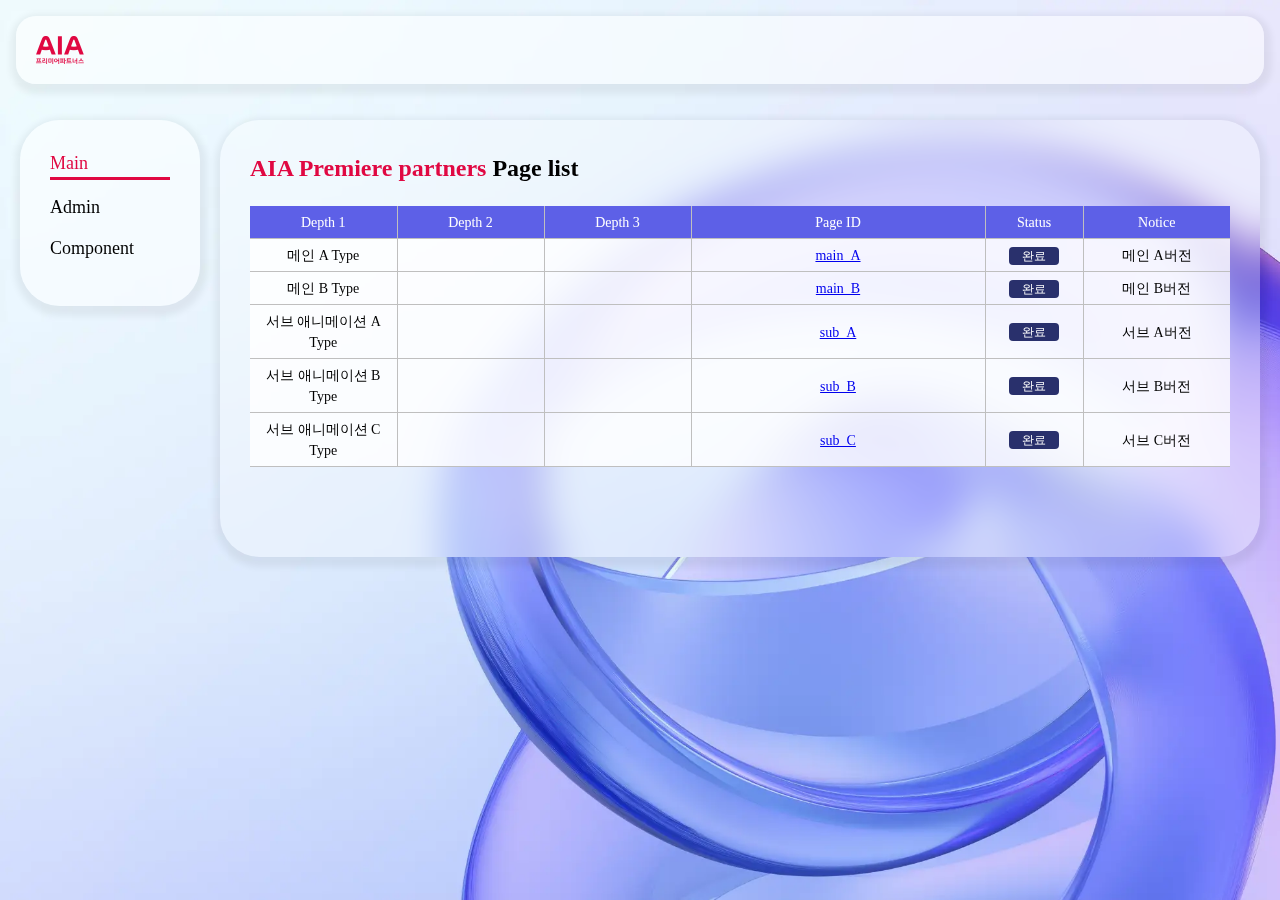
<file: index.html>
<!DOCTYPE html>
<html lang="ko">
<head>
    <meta charset="UTF-8">
    <meta name="viewport" content="width=device-width, initial-scale=1.0">
    <title>index</title>
    <style>
        *{margin: 0; padding: 0;box-sizing:border-box;}
        ul,li,ol {padding:0;list-style: none;}
        body{font-size: 14px; line-height: 1.5; font-family: auto;background-image: url(../../assets/images/test.jpg);background-size:cover;background-repeat: no-repeat;}
        .page-wrap {height:100vh;}
        header {display:flex;width:100%;justify-content:flex-start;align-items: center;padding:16px;}
        header div {width:100%;background-color:rgba(255,255,255,.5);border-radius:20px;padding:20px;backdrop-filter: blur(20px);box-shadow: 1px 4px 7px 6px #0000000f;}
        header img {display:block;height:28px;}
        .cont-wrap {display:flex;padding:20px;gap:20px}
        .left-cont {width:100%;max-width:180px;height:100%;background-color:rgba(255,255,255,.5); padding:30px;border-radius: 40px;backdrop-filter: blur(20px);box-shadow: 1px 4px 7px 6px #0000000f;}
        .left-cont ul li {font-size: 18px;margin-bottom: 14px;cursor: pointer;}
        .left-cont ul li.active {color:#e00842;border-bottom:3px solid #e00842}
        .right-cont {flex:1; padding:30px;background-color:rgba(255,255,255,.3);border-radius: 40px;box-shadow: 1px 4px 7px 6px #0000000f;backdrop-filter: blur(20px);}
        .right-cont h2 {font-size: 24px;}
        .right-cont h2 span {color:#e00842}
        .right-cont .content {margin-top:20px;background:rgba(255,255,255,.8)}
        table{width: 100%;;margin-bottom: 60px; border-collapse: collapse;}
        th, td{border-bottom: 1px solid #bfbfbf; border-right: 1px solid #bfbfbf; vertical-align: middle; padding: 6px 12px 5px;text-align: center;}
        th{background-color: #5d60e7;color: #fff;font-weight: 300;}
        th:last-child, td:last-child{border-right-width: 0;}
        td[class*="status"] span {display: flex;align-items: center;justify-content: center;width: 50px;font-size: 12px;border-radius: 4px;margin:auto;}
        td.status1 span {background:#29306c;color:#fff;}
        td.status2 span {background:#e00842;color:#fff;}
        td.status3 span {background:#ddd;color:#676767;}
        td.disable a {color:#000;text-decoration: none;cursor:not-allowed;}
        tr:hover td{background-color:#F4F7FC;}
    </style>
</head>
<body>
    <div class="page-wrap">
        <header>
            <div>
                <img src="/assets/images/common/logo.png" alt="AIA 프리미어파트너스">
            </div>
        </header>
        <div class="cont-wrap">
            <div class="left-cont">
                <ul>
                    <li class="active">Main</li>
                    <li>Admin</li>
                    <li>Component</li>
                </ul>
            </div>
            <div class="right-cont">
                <h2><span>AIA Premiere partners</span> Page list</h2>
                <div class="content">
                    <table>
                        <colgroup>
                            <col style="width:15%">
                            <col style="width:15%">
                            <col style="width:15%">
                            <col style="width:30%">
                            <col style="width:10%">
                            <col style="width:20%">
                        </colgroup>
                        <thead>
                            <th>Depth 1</th>
                            <th>Depth 2</th>
                            <th>Depth 3</th>
                            <th>Page ID</th>
                            <th>Status</th>
                            <th>Notice</th>
                        </thead>
                        <tbody>
                            <tr>
                                <td>메인 A Type</td>
                                <td></td>
                                <td></td>
                                <td><a href="html/main/A.html" target="_blank">main_A</a></td>
                                <td class="status1"><span>완료</span></td>
                                <td>메인 A버전</td>
                            </tr>
                            <tr>
                                <td>메인 B Type</td>
                                <td></td>
                                <td></td>
                                <td><a href="html/main/B.html" target="_blank">main_B</a></td>
                                <td class="status1"><span>완료</span></td>
                                <td>메인 B버전</td>
                            </tr>
                            <!-- <tr>
                                <td>소개</td>
                                <td></td>
                                <td></td>
                                <td><a href="html/about/A.html" target="_blank">about_A</a></td>
                                <td class="status2"><span>진행중</span></td>
                                <td>소개 A버전</td>
                            </tr>
                            <tr>
                                <td>소개</td>
                                <td></td>
                                <td></td>
                                <td><a href="html/about/B.html" target="_blank">about_B</a></td>
                                <td class="status2"><span>진행중</span></td>
                                <td>소개 B버전</td>
                            </tr>
                            <tr>
                                <td>Sample page</td>
                                <td></td>
                                <td></td>
                                <td><a href="html/sample/sample.html" target="_blank">sample</a></td>
                                <td class="status3"><span>보류</span></td>
                                <td>샘플페이지</td>
                            </tr>
                            <tr>
                                <td>apply</td>
                                <td></td>
                                <td></td>
                                <td><a href="html/sample/apply.html" target="_blank">지원하기</a></td>
                                <td class="status2"><span>진행중</span></td>
                                <td></td>
                            </tr> -->
                            <tr>
                                <td>서브 애니메이션 A Type</td>
                                <td></td>
                                <td></td>
                                <td><a href="html/subPageAnimation/A.html" target="_blank">sub_A</a></td>
                                <td class="status1"><span>완료</span></td>
                                <td>서브 A버전</td>
                            </tr>
                            <tr>
                                <td>서브 애니메이션 B Type</td>
                                <td></td>
                                <td></td>
                                <td><a href="html/subPageAnimation/B.html" target="_blank">sub_B</a></td>
                                <td class="status1"><span>완료</span></td>
                                <td>서브 B버전</td>
                            </tr>
                            <tr>
                                <td>서브 애니메이션 C Type</td>
                                <td></td>
                                <td></td>
                                <td><a href="html/subPageAnimation/c.html" target="_blank">sub_C</a></td>
                                <td class="status1"><span>완료</span></td>
                                <td>서브 C버전</td>
                            </tr>
                        </tbody>
                    </table>
                </div>
            </div>
        </div>
        
    </div>
</body>
</html>
</file>
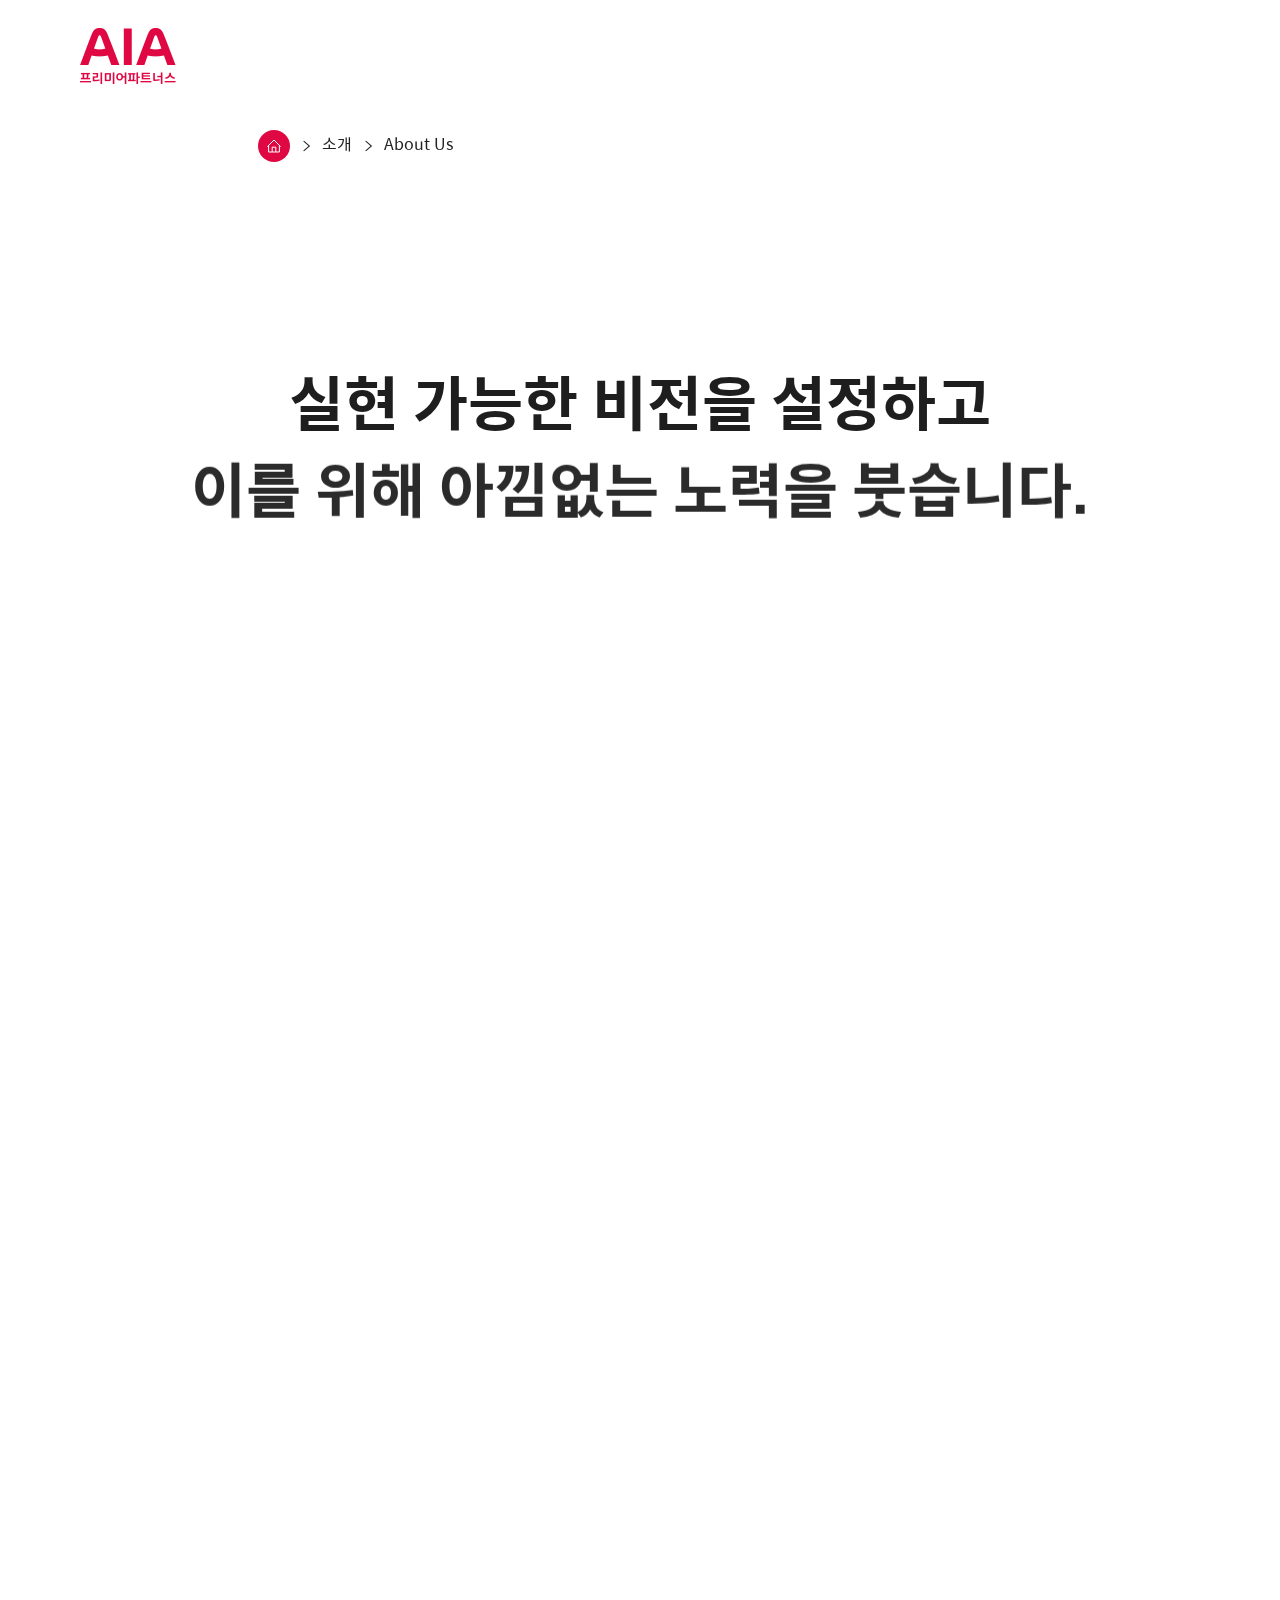
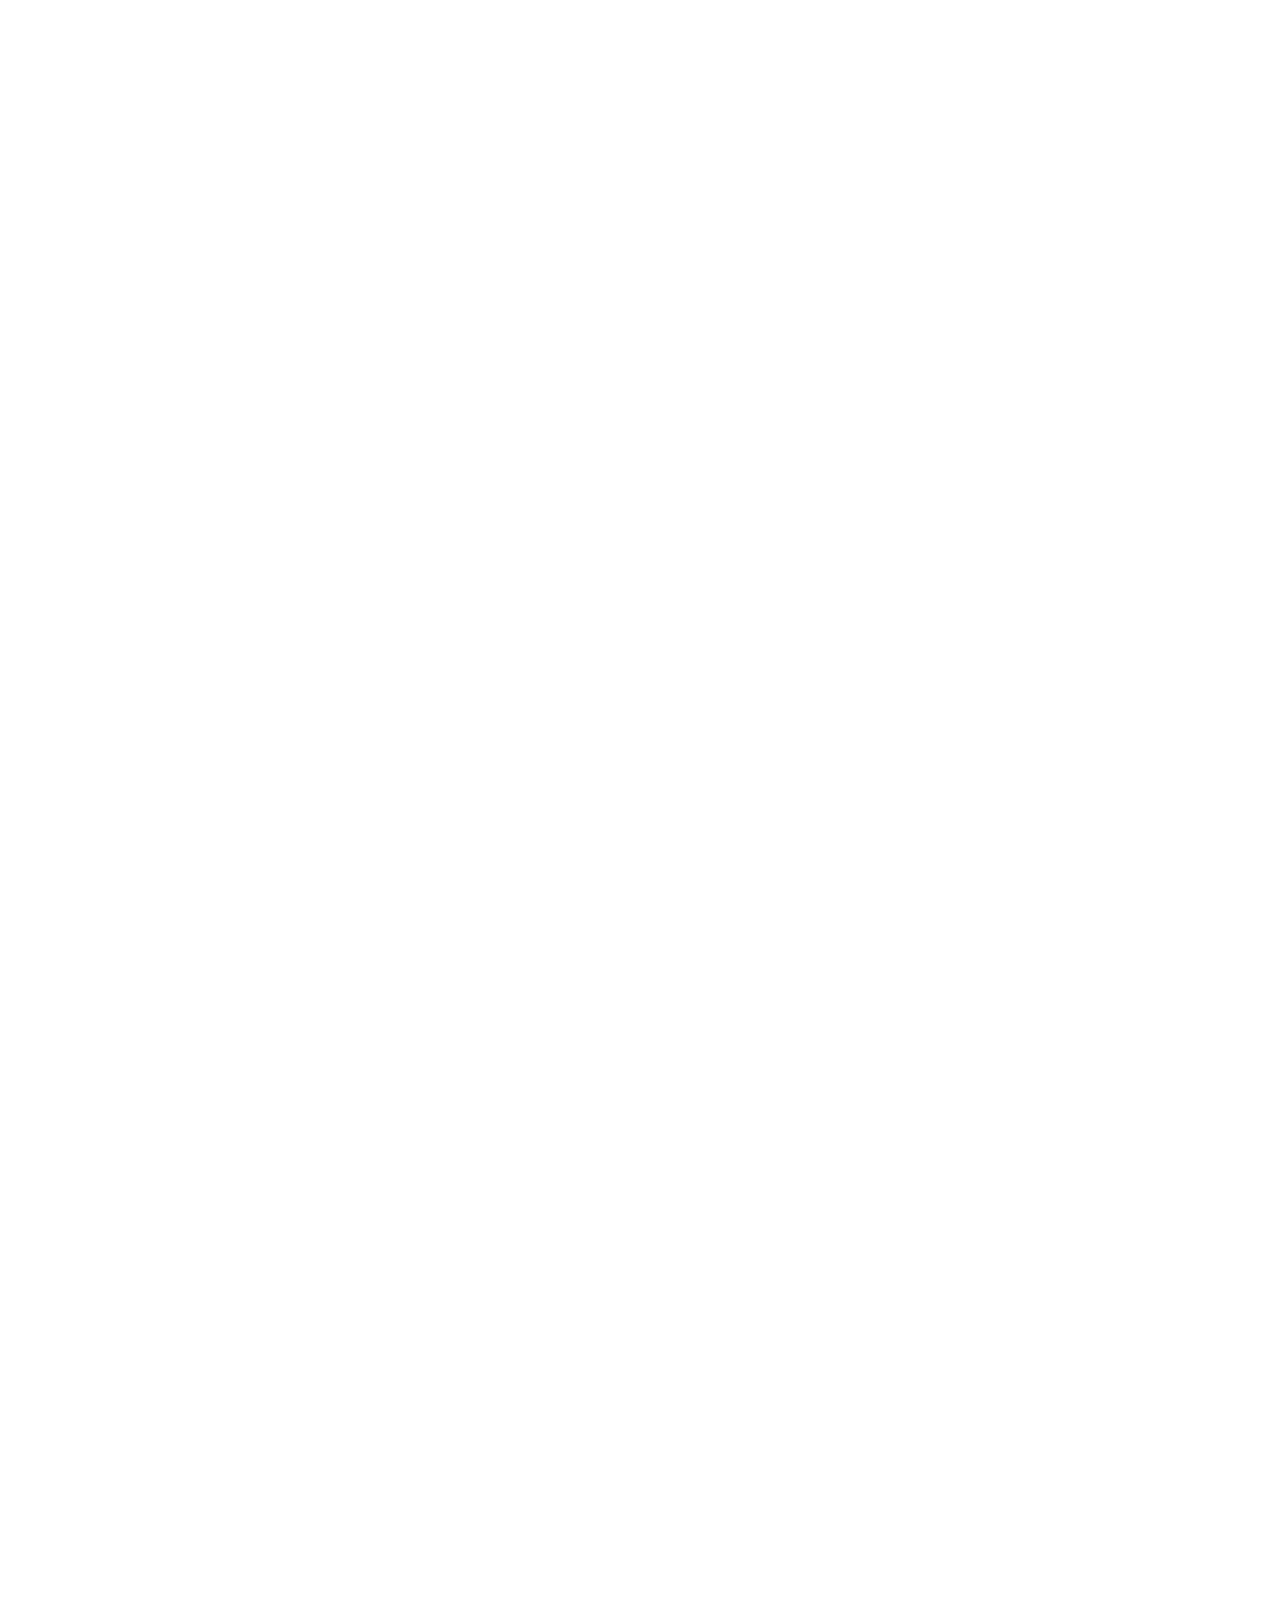
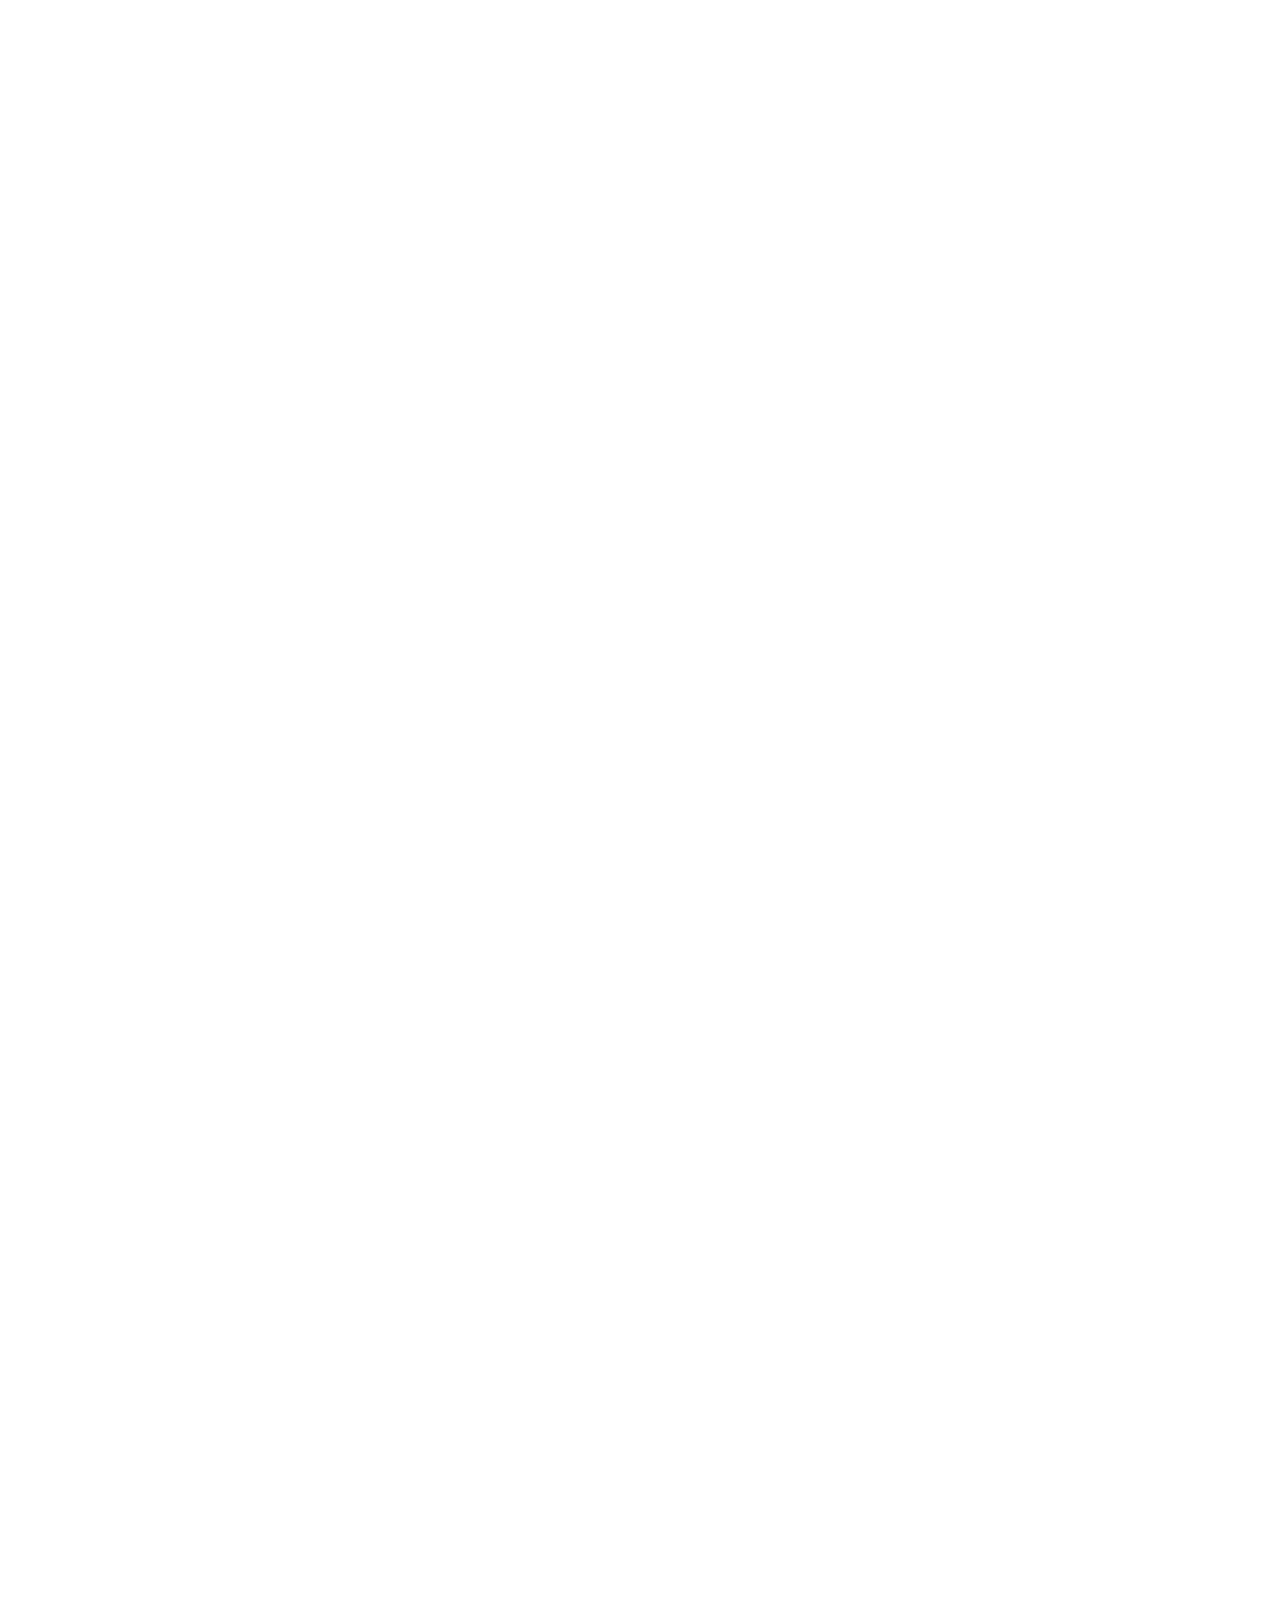
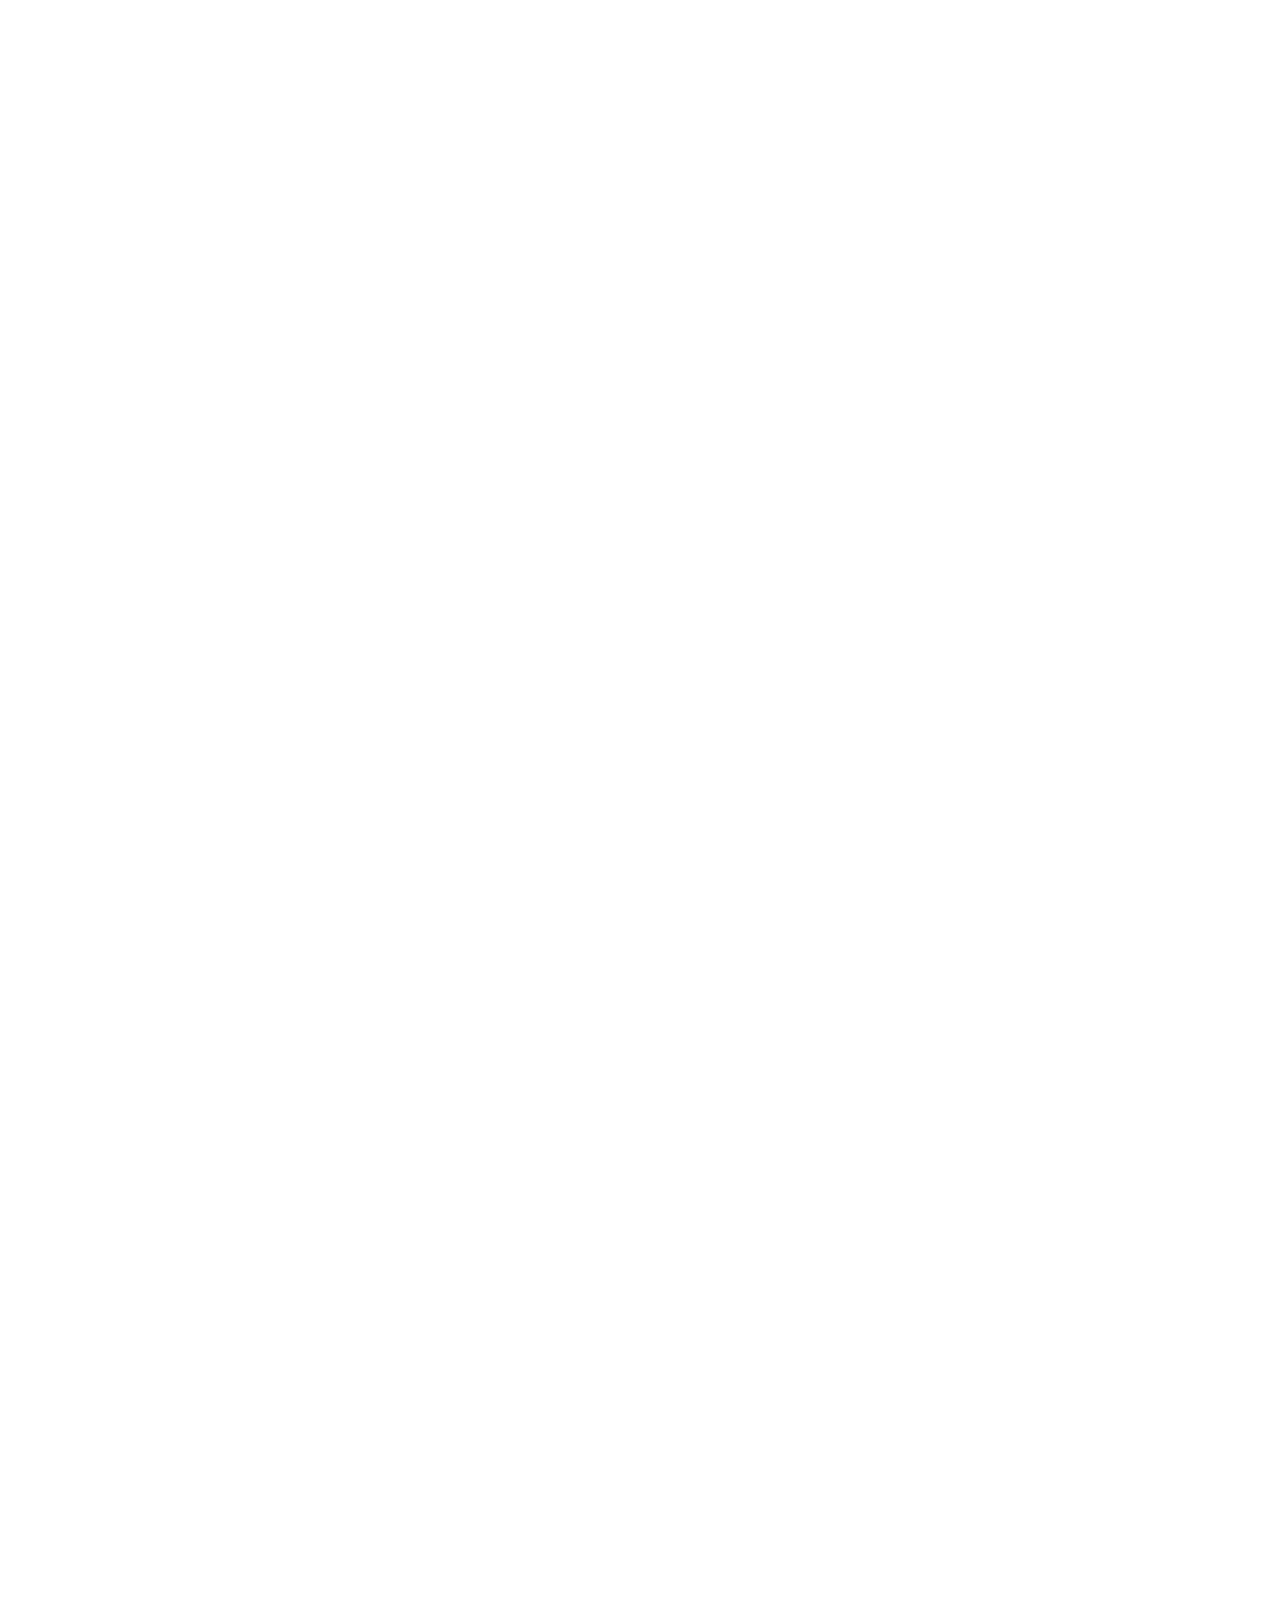
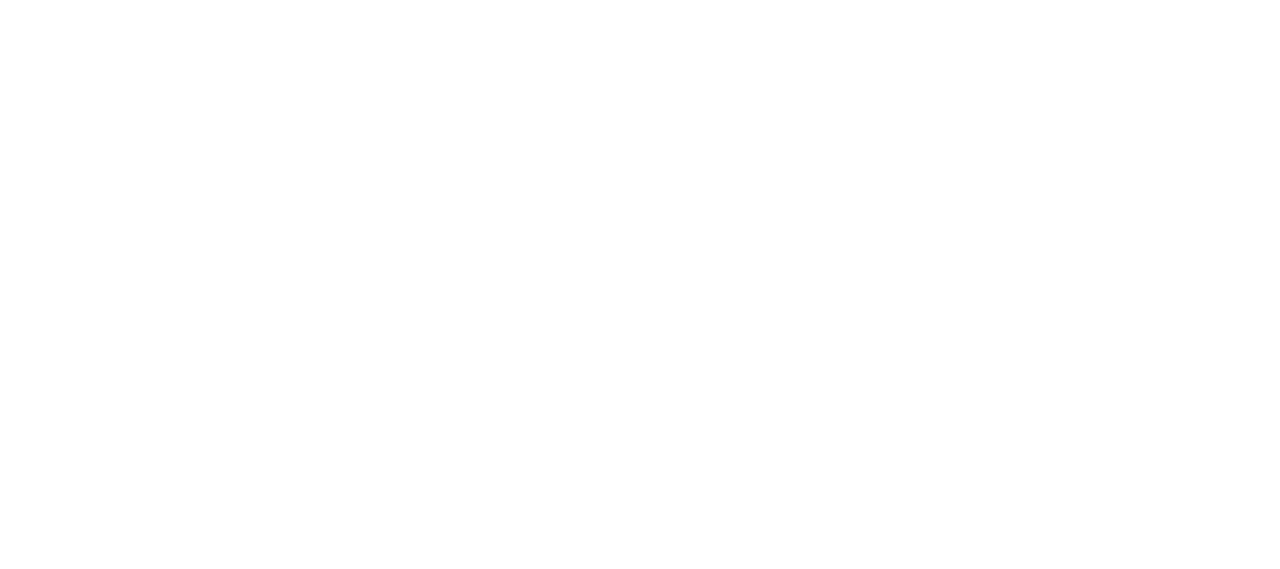
<file: html/about/A.html>
<!DOCTYPE html>
<html lang="ko">

    <head>
        <meta charset="UTF-8">
        <meta name="viewport" content="width=device-width,initial-scale=1">
        <meta name="keywords" content="">
        <meta name="description" content="">
        <title>about A</title>
        <link rel="stylesheet" href="/assets/css/ui-common.css">
    </head>

    <body>
        <div id="wrap">
            <!-- skip link -->
            <div class="skip-link">
                <a href="#header">주메뉴 바로가기</a>
                <a href="#contents">본문 바로가기</a>
                <a href="#footer">하단메뉴 바로가기</a>
            </div>
            <!-- // skip link -->
            <!-- Header -->
            <header id="header">
                <h1>
                    <a href="#" class="logo">
                        <img src="/assets/images/common/logo.png" alt="AIA 프리미어파트너스">
                    </a>
                </h1>
                <nav>
                    <ul>
                        <li><a href="#">소개</a></li>
                        <li><a href="#">비지니스</a></li>
                        <li><a href="#">맨파워</a></li>
                        <li><a href="#">career</a></li>
                        <li><a href="#">미디어센터</a></li>
                        <li><a href="#" class="support">지원하기</a></li>
                    </ul>
                    <button type="button" class="menu">메뉴</button>
                </nav>
            </header>
            <!-- // Header -->
            <!-- breadcrumb -->
            <nav class="breadcrumb" aria-label="브레드크럼">
                <ol>
                    <li class="home">
                        <a href="/">홈</a>
                    </li>
                    <li>
                        <a href="/about">소개</a>
                    </li>
                    <li>
                        <span aria-current="page">About Us</span>
                    </li>
                </ol>
            </nav>
            <!-- // breadcrumb -->
            <!-- Contents -->
            <main id="contents" class="smooth-wrapper">
                <div class="smooth-content">
                    <section class="visual about a-type">
                        <div class="inner">
                            <h2 class="heading">
                                <span class="txt-line">실현 가능한 <br class="m-block">비전을 설정하고</span>
                                <span class="txt-line">이를 위해 아낌없는 <br class="m-block">노력을 붓습니다.</span>
                            </h2>
                            <div class="overlay" aria-hidden="true">
                                <div class="overlay-contents">
                                    <div class="bg"></div>
                                    <h2 class="heading">
                                        <span class="txt-line">실현 가능한 <br class="m-block">비전을 설정하고</span>
                                        <span class="txt-line">이를 위해 아낌없는 <br class="m-block">노력을 붓습니다.</span>
                                    </h2>
                                </div>
                            </div>
                        </div>
                    </section>
                    <div class="tab-container" id="sub-tabs">
                        <ul role="tablist" class="full">
                            <li role="presentation">
                                <button type="button" id="sub-tabs-tab-1" role="tab" aria-selected="true" aria-controls="sub-tabs-panel-1" tabindex="0"> AIA 프리미어파트너스 </button>
                            </li>
                            <li role="presentation">
                                <button type="button" id="sub-tabs-tab-2" role="tab" aria-selected="false" aria-controls="sub-tabs-panel-2" tabindex="-1"> AIA 그룹 </button>
                            </li>
                        </ul>
                        <div class="tab-panels">
                            <div id="sub-tabs-panel-1" role="tabpanel" aria-labelledby="sub-tabs-tab-1" tabindex="0">
                                <section class="pa team">
                                    <div class="inner">
                                        <img src="/assets/images/main/halo.svg" alt="">
                                        <h2 class="title"></h2>
                                        <p class="ref"> 헤일로 (Halo). 최고 시속 약 370km/h의 F1 세계에서 드라이버를 보호하는 최고의 안전장치입니다. <br> 드라이버의 시야에서는 보이지 않지만 안전 만큼은 확실히 보장하죠. <br>
                                            <br> AIA 프리미어파트너스는 당신이 목표를 향해 질주할 때 헤일로처럼 보이지 않는 힘으로 당신을 지킬 것입니다. 그리고 가능성을 마음껏 펼칠 수 있도록 최고의 지원을 아끼지 않을 것입니다. 우리와 함께 한다면, 더 멀리, 더 크게 발전할 수 있습니다. <br> 믿고 달려가세요. 우리는 언제나 당신과 같이 달리는 원팀입니다.
                                        </p>
                                        <div class="img-group">
                                            <img src="/assets/images/about/atype/img_team.jpg" alt="">
                                            <img src="/assets/images/about/atype/img_team2.jpg" alt="">
                                        </div>
                                    </div>
                                </section>
                                <section class="misson">
                                    <div class="inner">
                                        <strong class="subject">MISSON</strong>
                                        <h2 class="title">섹션 2</h2>
                                        <p class="desc"></p>
                                    </div>
                                </section>
                                <section class="history">
                                    <div class="inner">
                                        <h2>섹션 3</h2>
                                    </div>
                                </section>
                                <section class="vision">
                                    <div class="inner">
                                        <h2>섹션 4</h2>
                                    </div>
                                </section>
                                <section class="work">
                                    <div class="inner">
                                        <h2>섹션 5</h2>
                                    </div>
                                </section>
                            </div>
                            <div id="sub-tabs-panel-2" role="tabpanel" aria-labelledby="sub-tabs-tab-2" tabindex="0" hidden>
                                <section>
                                    <div class="inner">
                                        <h2>섹샨 1</h2>
                                    </div>
                                </section>
                                <section>
                                    <div class="inner">
                                        <h2>섹샨 1</h2>
                                    </div>
                                </section>
                            </div>
                        </div>
                    </div>
                    <!-- Footer -->
                    <footer id="footer">
                        <div class="inner">
                            <div class="brand">
                                <a href="" class="logo"><img src="/assets/images/common/logo_straight.png" alt="AIA 프리미어파트너스"></a>
                                <ul class="social">
                                    <li><a href="#">인스타</a></li>
                                    <li><a href="#">유튜브</a></li>
                                </ul>
                            </div>
                            <ul class="corp">
                                <li><a href="#">금융소비자보호 규정</a></li>
                                <li><a href="#">금융소비자보호 내부통제규정</a></li>
                                <li><a href="#">개인정보처리방침</a></li>
                                <li><a href="#">보험대리점 등록증</a></li>
                                <li><a href="#">판매인 신원조회</a></li>
                                <li><a href="#">부당광고 신고센터</a></li>
                            </ul>
                            <div class="info">
                                <address>
                                    <p><span>주소</span> 04511 서울특별시 중구 통일로2길 16(순화동) AIA타워 5층</p>
                                    <p><span>대표전화</span> 02-6040-1000 <span>사업자등록번호</span> 297-86-03075</p>
                                </address>
                                <p class="copy">Copyright ⓒ 2023. AIA Group Limited and its subsidiaries. All rights reserved.</p>
                            </div>
                        </div>
                    </footer>
                    <!-- // Footer -->
                </div>
            </main>
            <!-- // Contents -->
        </div>
        <script src="/assets/js/vendors/jquery-3.7.1.min.js"></script>
        <script src="/assets/js/vendors/CustomEase.min.js"></script>
        <script src="/assets/js/vendors/gsap.min.js"></script>
        <script src="/assets/js/vendors/ScrollTrigger.min.js"></script>
        <script src="/assets/js/vendors/ScrollSmoother.min.js"></script>
        <script src="/assets/js/vendors/ScrollToPlugin.min.js"></script>
        <script src="/assets/js/ui-contents.js"></script>
        <script>
            document.addEventListener("DOMContentLoaded", () => {
                console.log('페이지 스크립트');
                animationSubVisual();
            });
            // A Type 서브페이지 비주얼 애니메이션
            const animationSubVisual = () => {
                const visual = document.querySelector('.visual');
                const spans = visual.querySelectorAll('.inner > .heading span');
                const overlayContents = visual.querySelector('.overlay-contents');
                const background = visual.querySelector('.bg');
                gsap.set(background, {
                    width: window.innerWidth * 0.6
                });
                gsap.to(spans, {
                    y: 0,
                    autoAlpha: 1,
                    ease: 'Sine.easeOut',
                    stagger: .3,
                    duration: 0.6
                });
                const tl = gsap.timeline({
                    scrollTrigger: {
                        trigger: visual,
                        start: 'top top',
                        end: 'bottom top',
                        scrub: true,
                        pin: true,
                    }
                }).to(overlayContents, {
                    height: '100vh',
                    ease: 'Sine.easeOut',
                    duration: 0.8
                }).to(background, {
                    width: '100%',
                    borderRadius: 0,
                    ease: 'Sine.easeOut',
                    duration: 0.58
                }, 0.22);
                tl.to({}, {
                    duration: 0.2
                });
            }
        </script>
    </body>

</html>
</file>
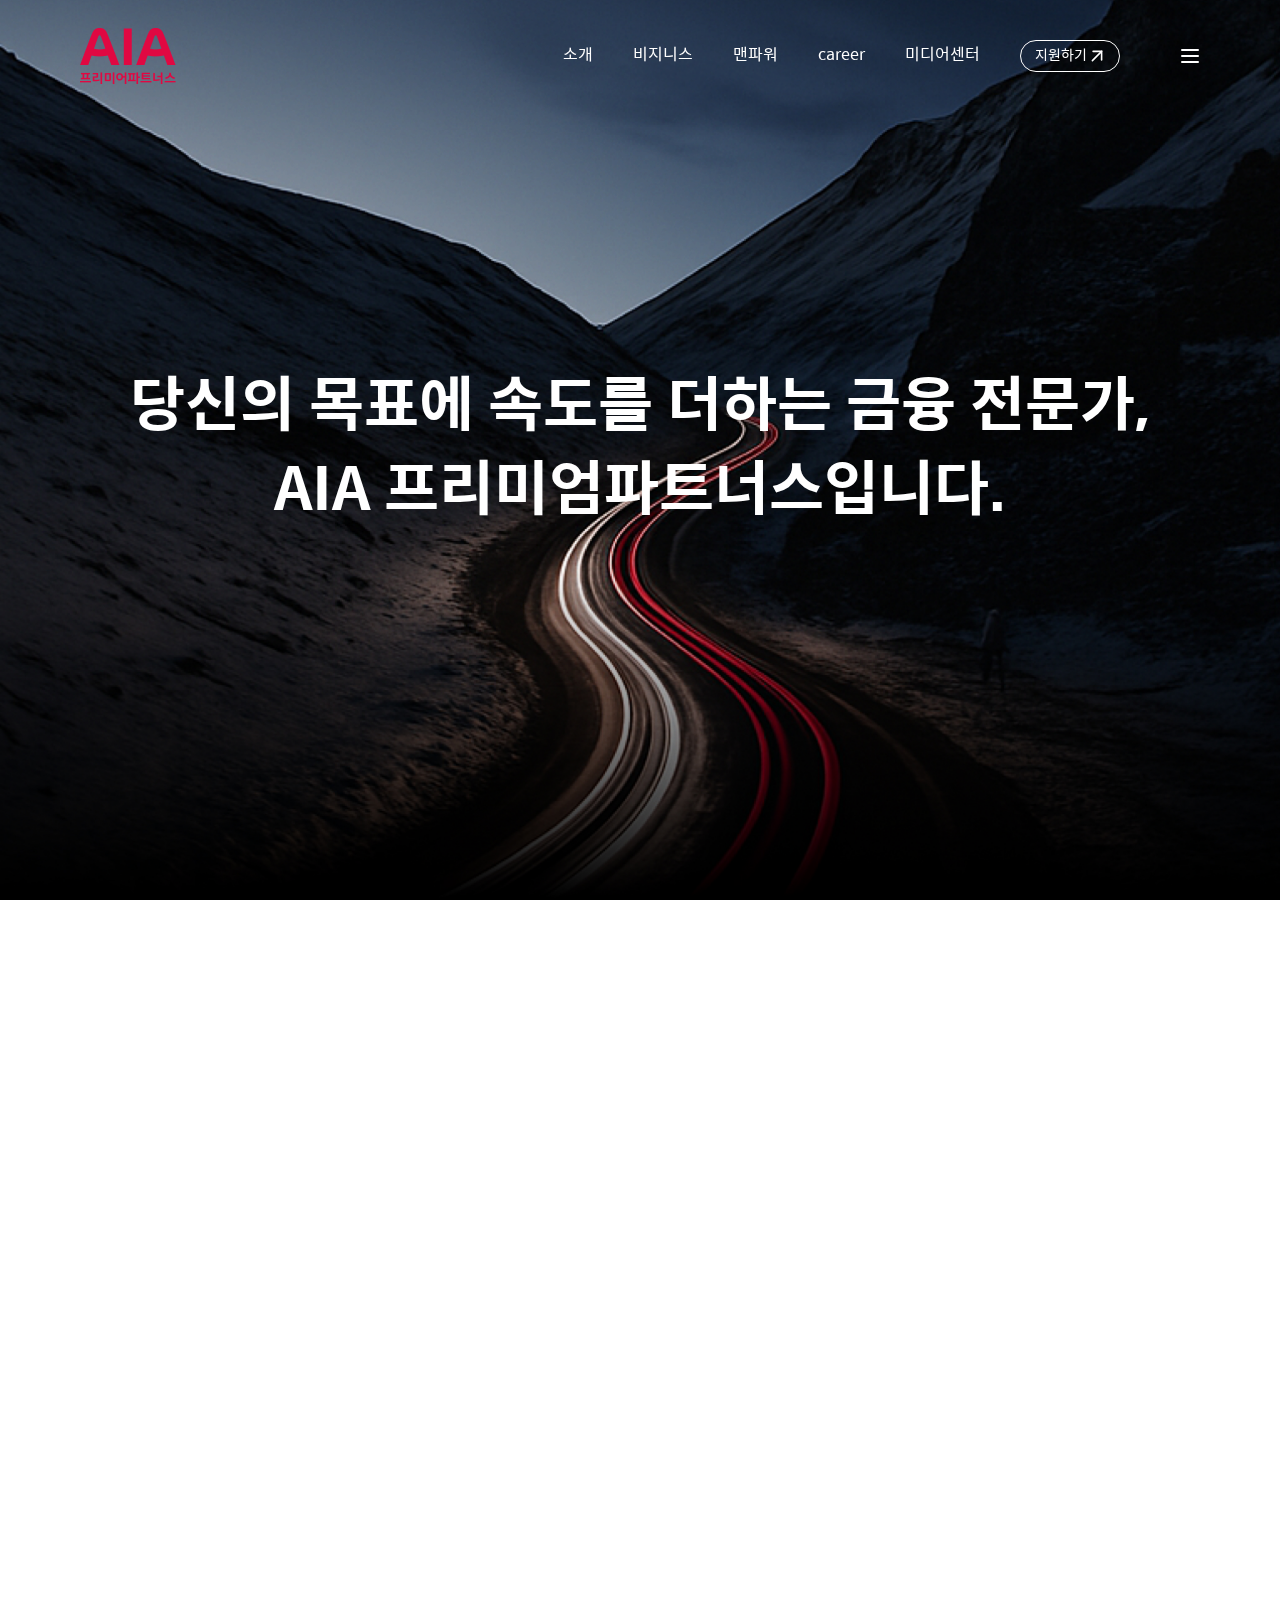
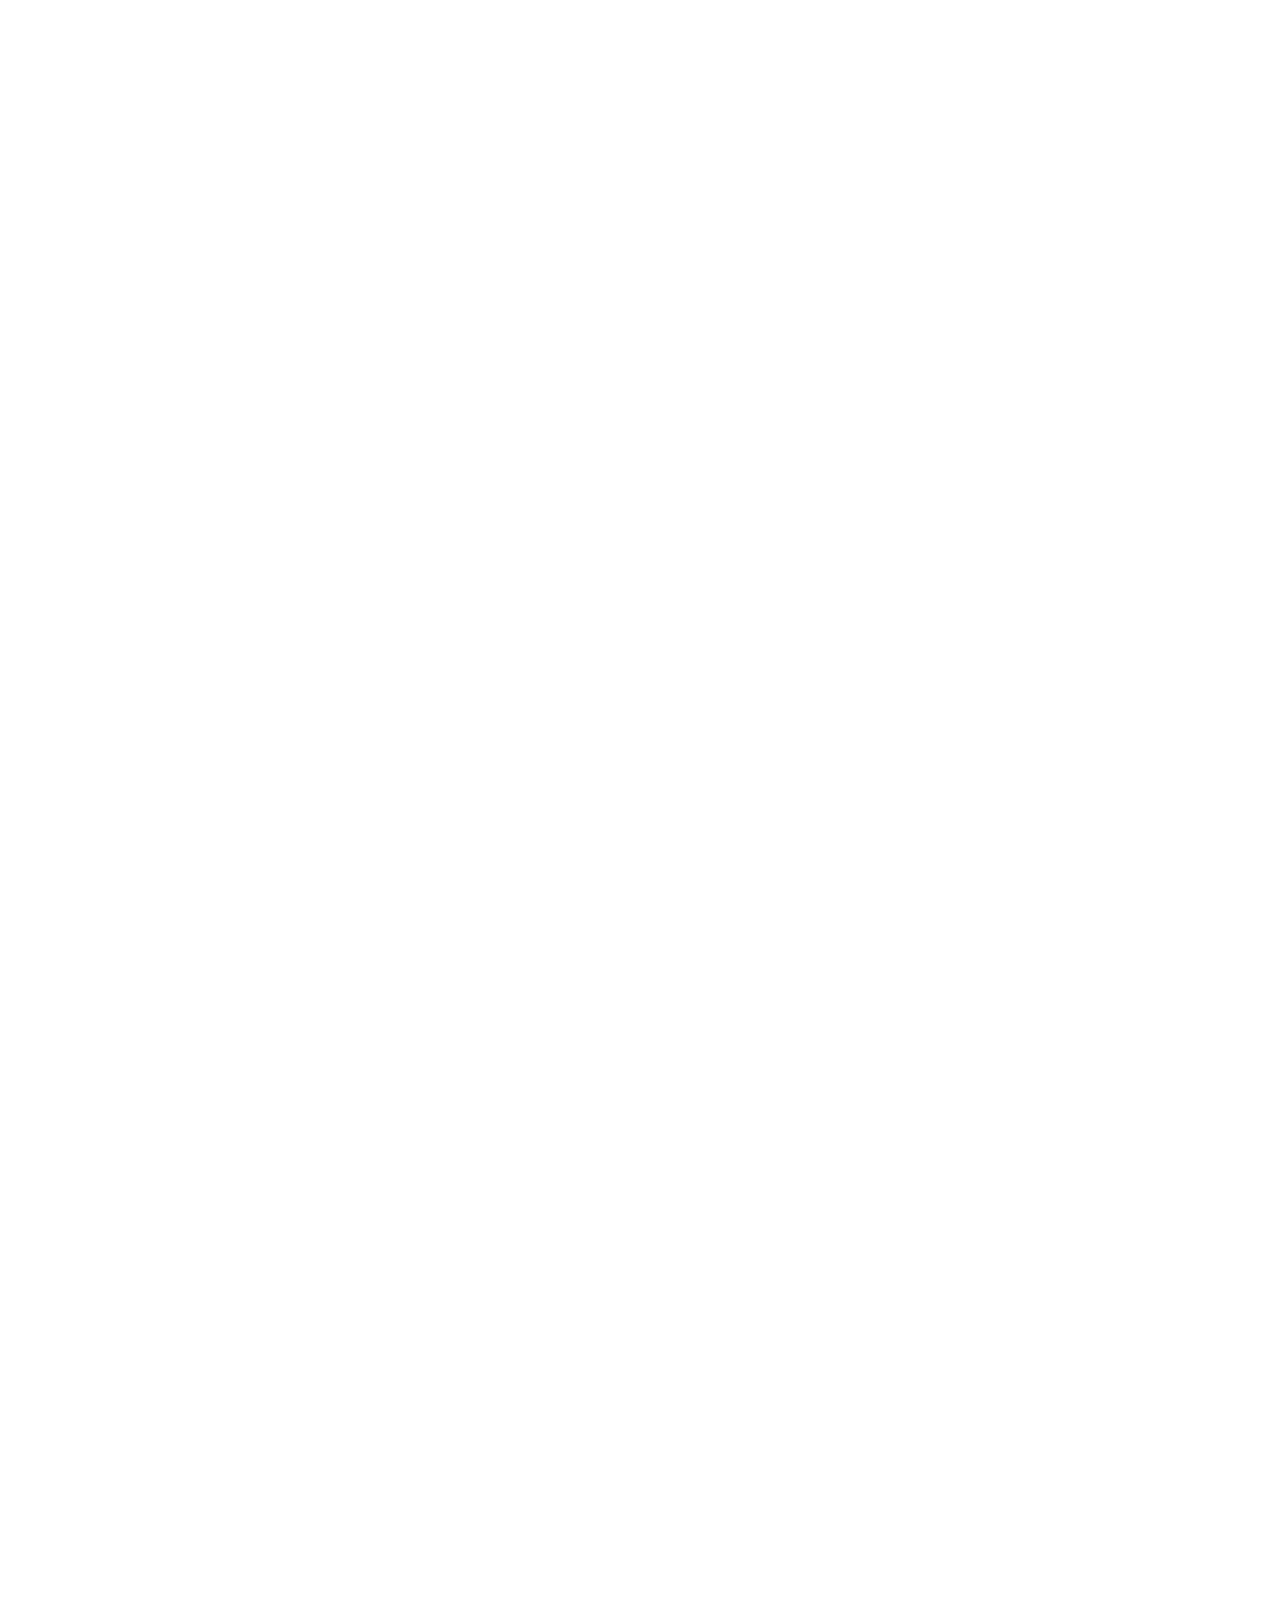
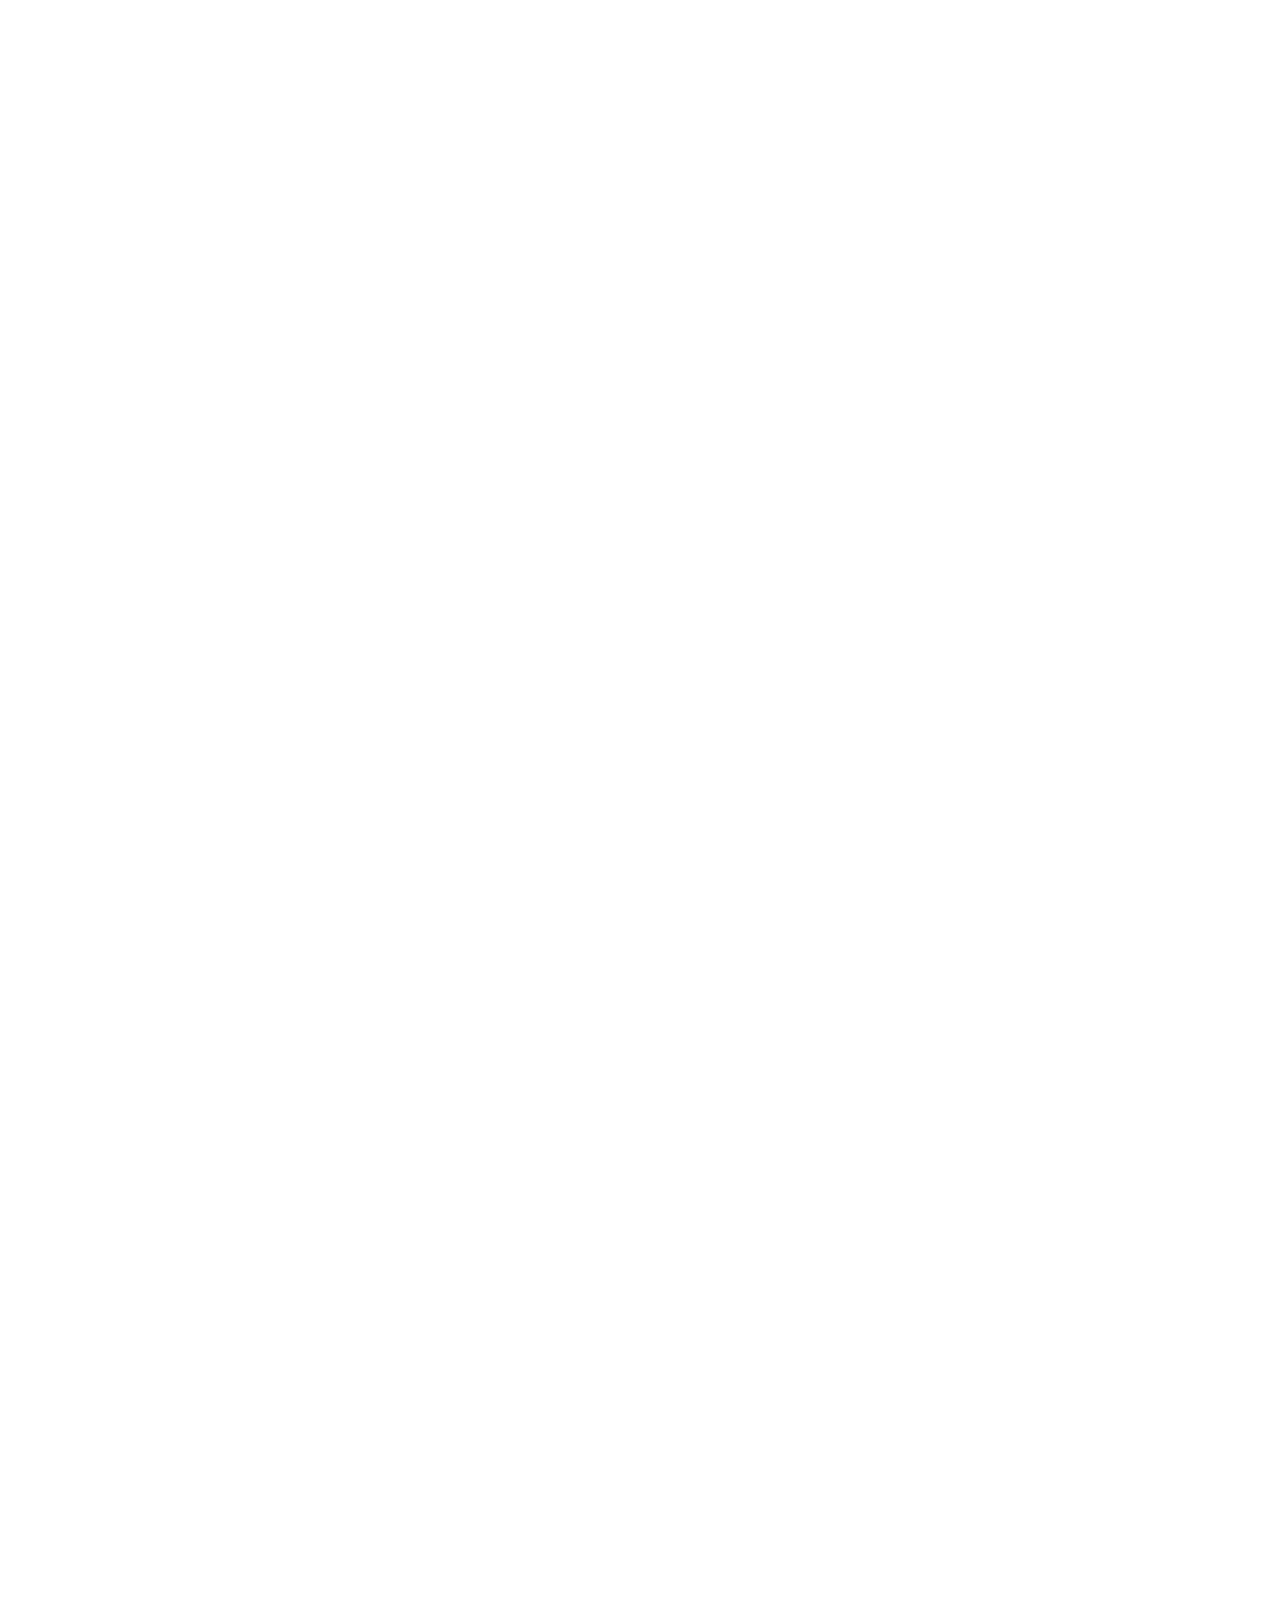
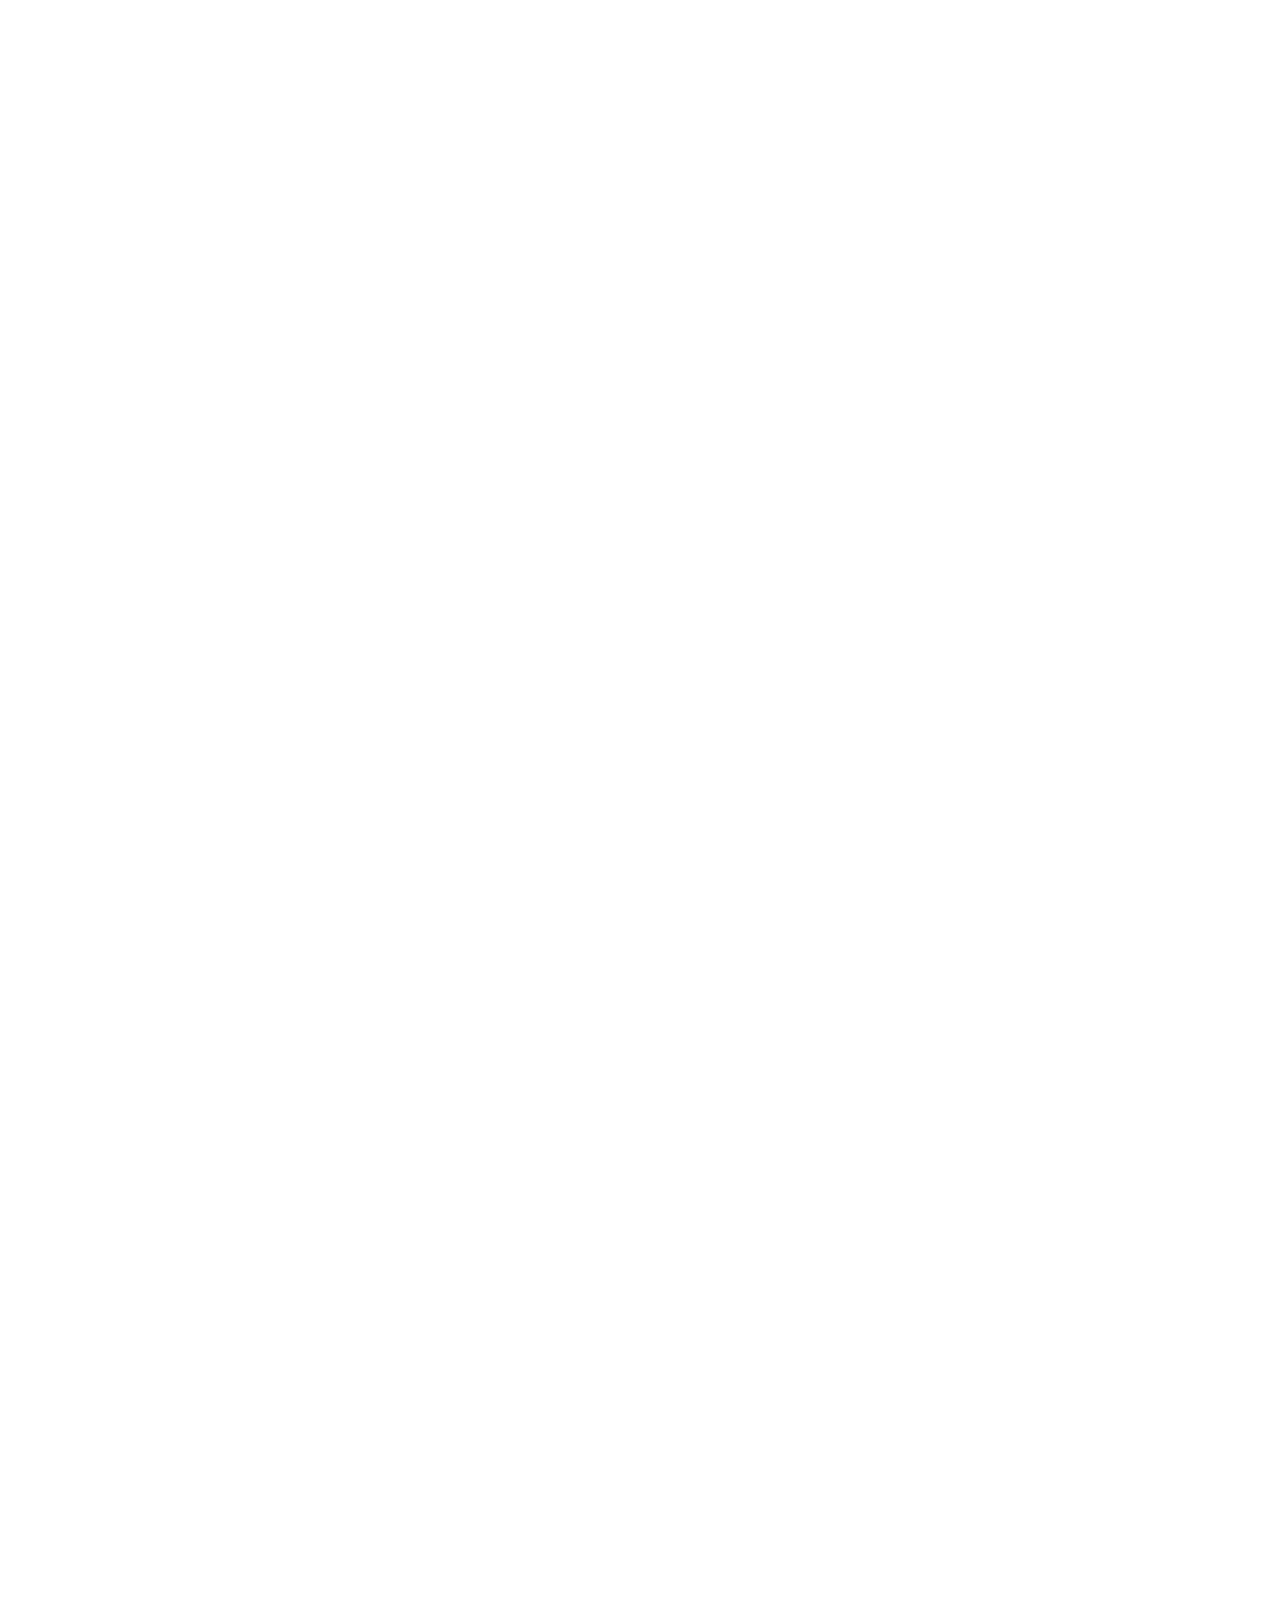
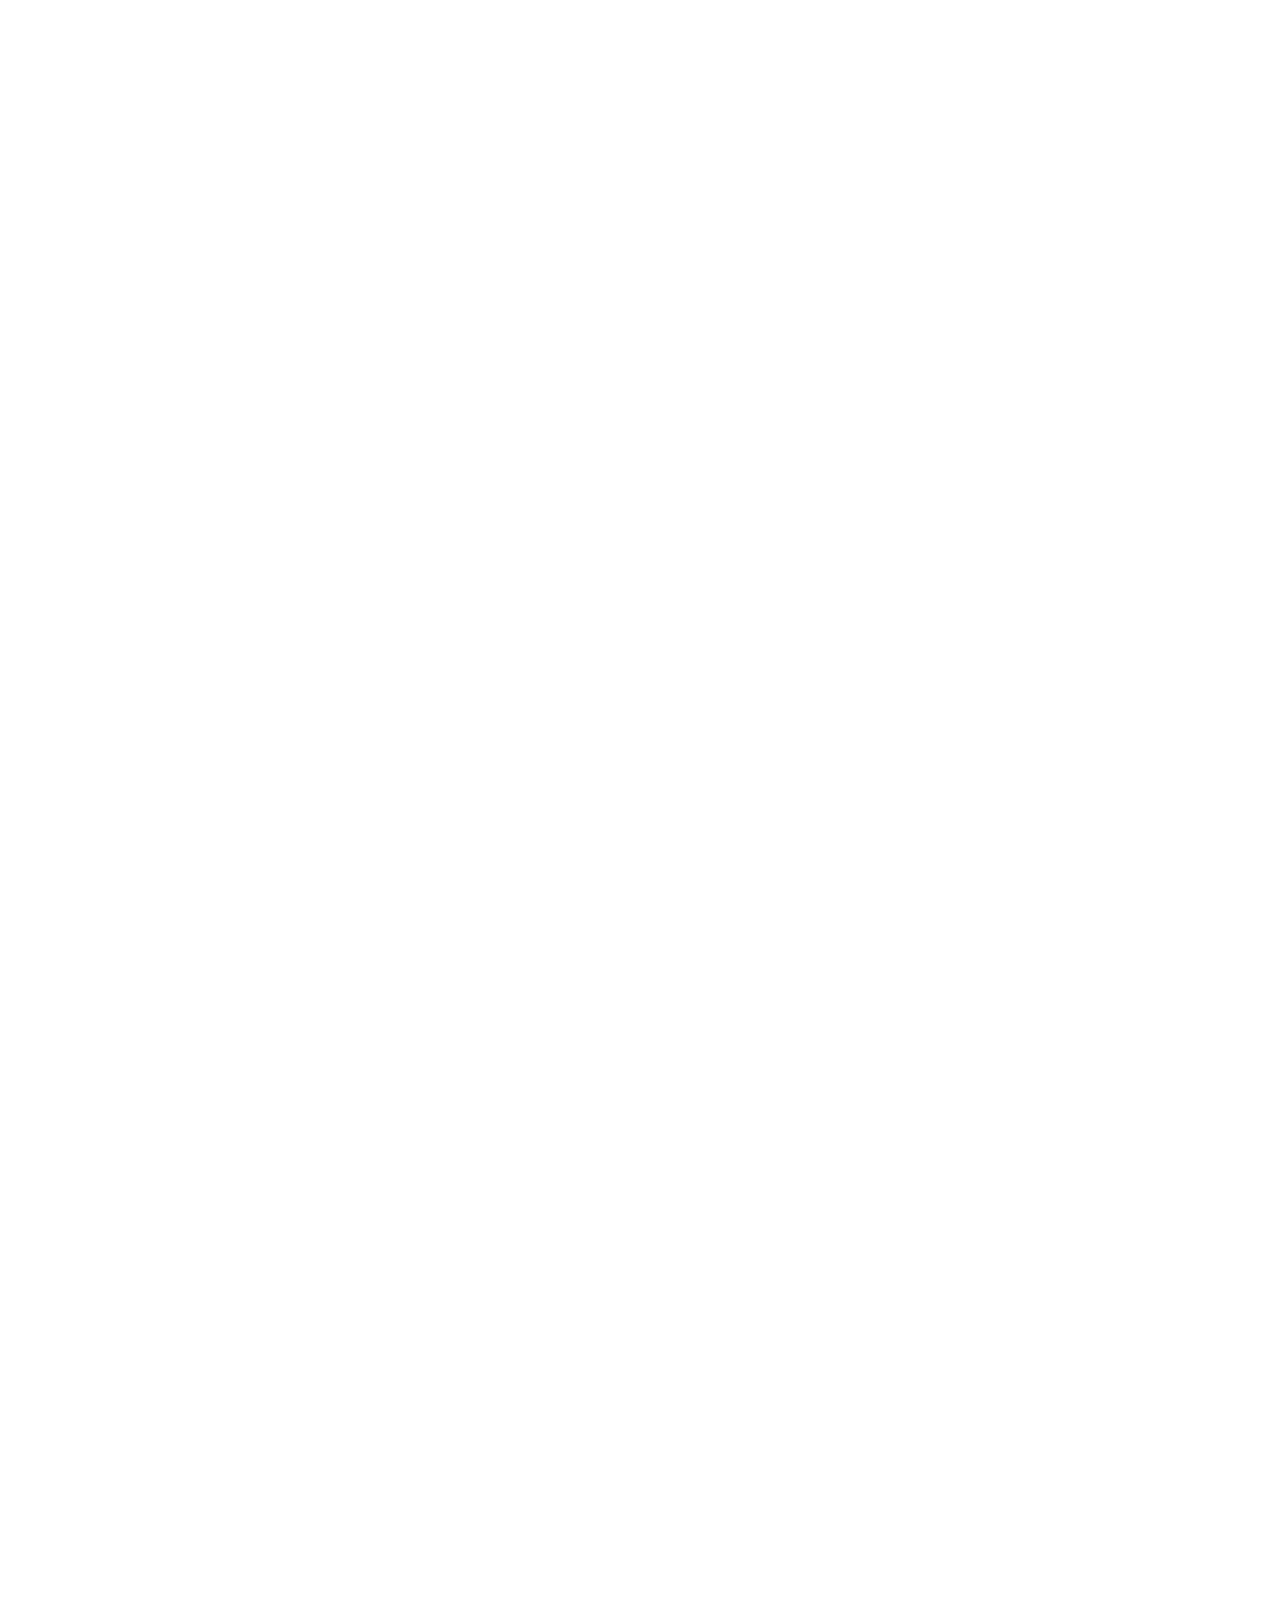
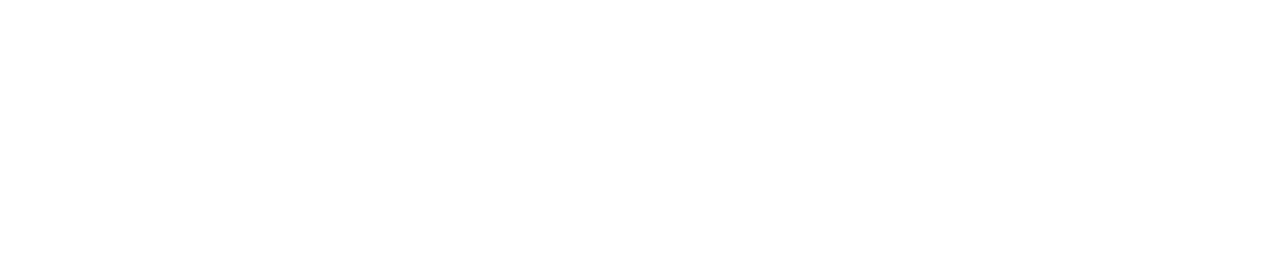
<file: html/main/A.html>
<!DOCTYPE html>
<html lang="ko">

    <head>
        <meta charset="UTF-8">
        <meta name="viewport" content="width=device-width,initial-scale=1">
        <meta name="keywords" content="">
        <meta name="description" content="">
        <title>main A</title>
        <link rel="stylesheet" href="../../assets/css/ui-common.css">
        <link rel="stylesheet" href="../../assets/css/pages/mainA.css">
        <link rel="stylesheet" href="../../assets/css/vendors/swiper.min.css">
    </head>

    <body>
        <div id="wrap">
            <!-- skip link -->
            <div class="skip-link">
                <a href="#header">주메뉴 바로가기</a>
                <a href="#contents">본문 바로가기</a>
                <a href="#footer">하단메뉴 바로가기</a>
            </div>
            <!-- // skip link -->
            <!-- Header -->
            <header id="header">
                <h1>
                    <a href="#" class="logo">
                        <img src="../../assets/images/common/logo.png" alt="AIA 프리미어파트너스">
                    </a>
                </h1>
                <nav>
                    <ul>
                        <li><a href="#">소개</a></li>
                        <li><a href="#">비지니스</a></li>
                        <li><a href="#">맨파워</a></li>
                        <li><a href="#">career</a></li>
                        <li><a href="#">미디어센터</a></li>
                        <li><a href="#" class="support">지원하기</a></li>
                    </ul>
                    <button type="button" class="menu">메뉴</button>
                </nav>
            </header>
            <!-- // Header -->
            <!-- Contents -->
            <main id="contents" class="smooth-wrapper">
                <div class="smooth-content">
                    <section class="visual">
                        <div class="inner">
                            <h2 class="heading">
                                <span class="txt-line">당신의 목표에 <br class="m-block">속도를 더하는 금융 전문가,</span>
                                <span class="txt-line">AIA 프리미엄파트너스입니다.</span>
                            </h2>
                        </div>
                        <div class="bg">
                            <img src="../../assets/images/main/img_visual.jpg" alt="">
                            <img src="../../assets/images/main/img_visual2.jpg" alt="">
                            <img src="../../assets/images/main/img_visual3.jpg" alt="">
                            <img src="../../assets/images/main/img_visual4.jpg" alt="">
                        </div>
                    </section>
                    <section class="ir">
                        <div class="inner">
                            <h2 class="title">우리는 최대 규모의 경험과 <br class="m-block">자산을 바탕으로 <br>최고의 가치를 선사합니다.</h2>
                            <ul class="card-list">
                                <li>
                                    <span><strong>100</strong>년+</span>
                                    <p class="desc">100년 이상의 역사를 <br>자랑하는 그룹</p>
                                </li>
                                <li>
                                    <span><strong>18</strong>개국</span>
                                    <p class="desc">아시아, 태평양 지역 <br>18개국 진축</p>
                                </li>
                                <li>
                                    <span><strong>1</strong>위</span>
                                    <p class="desc">11년 연속 MDRT 등록 <br>설계사 수 전 세계 1위</p>
                                </li>
                            </ul>
                            <p class="ref">*2022년 12월 31일 기준</p>
                            <div class="trail-area trail-area-1">
                                <svg class="trail-svg" viewBox="0 0 1158 567" fill="none" xmlns="http://www.w3.org/2000/svg">
                                    <path class="trail-path main-line" d="M-52 552C169.5 564.834 677.9 543.6 939.5 356C1201.1 168.4 1101.5 25.9999 1015 54" />
                                    <path class="trail-path trail-1" d="M-52 552C169.5 564.834 677.9 543.6 939.5 356C1201.1 168.4 1101.5 25.9999 1015 54" />
                                    <!-- <path class="trail-path trail-2" d="M-52 552C169.5 564.834 677.9 543.6 939.5 356C1201.1 168.4 1101.5 25.9999 1015 54"/> -->
                                </svg>
                            </div>
                            <div class="trail-area trail-area-2">
                                <svg class="trail-svg" viewBox="0 0 1121 884" fill="none" xmlns="http://www.w3.org/2000/svg">
                                    <path class="trail-path main-line" d="M50.5 666.5C104.167 733.667 268.4 860.2 496 829C723.6 797.8 836.5 592.833 889 427.5C973.942 160 1060.7 26.4 1185.5 6" />
                                    <path class="trail-path trail-1" d="M50.5 666.5C104.167 733.667 268.4 860.2 496 829C723.6 797.8 836.5 592.833 889 427.5C973.942 160 1060.7 26.4 1185.5 6" />
                                    <!-- <path class="trail-path trail-2" d="M50.5 666.5C104.167 733.667 268.4 860.2 496 829C723.6 797.8 836.5 592.833 889 427.5C973.942 160 1060.7 26.4 1185.5 6"/> -->
                                </svg>
                            </div>
                        </div>
                    </section>
                    <section class="role" data-view-bg="white">
                        <div class="inner">
                            <img class="img-halo" src="../../assets/images/main/halo.svg" alt="halo!">
                            <h2 class="title">당신을 위한 우리의 역할입니다.</h2>
                            <p class="ref">*Halo(헤일로)는 포뮬러 자동차 경주에 쓰이는 자동차에 장착되어 <br>운전자의 머리를 보호하는 안전 장비입니다.</p>
                            <picture>
                                <source srcset="../../assets/images/main/img_m_role.jpg" media="(max-width: 768px)">
                                <img class="img-role" src="../../assets/images/main/img_role.jpg" alt="">
                            </picture>
                            <a href="#" class="btn-view">View More</a>
                            <div class="trail-area">
                                <svg xmlns="http://www.w3.org/2000/svg" width="2289" height="442" viewBox="0 0 2289 442" fill="none">
                                    <!-- <path class="trail-path main-line" d="M1087.5 154.626L1071 197.126C1064.5 214.959 1064.8 239.926 1118 197.126C1118.65 196.6 1119.3 196.074 1119.94 195.549M1119.94 195.549C1184.4 142.647 1179.45 93.5468 1174.5 85.6257C1168.93 76.7117 1154 81.1257 1141.5 123.126C1131.5 156.726 1125 177.459 1123 183.626C1121.95 186.95 1120.83 191.133 1119.94 195.549ZM1119.94 195.549C1117.31 208.621 1116.73 223.729 1126 224.626C1141.5 226.126 1161 201.126 1172.5 181.126M1172.5 181.126C1184 161.126 1192 157.126 1202.5 154.626C1211.26 152.541 1234 161.126 1228 189.126C1223.2 211.526 1206.67 220.126 1199 221.626C1186 224.292 1162.5 219.926 1172.5 181.126ZM39 350.117C51 353.617 478.5 467.125 713.5 348.625C820.958 294.439 889.701 235.437 931.12 190.688M931.12 190.688C962.164 157.147 977.859 131.614 983 122.117C988.833 110.451 997 85.9175 983 81.1175C967.46 75.7895 948.766 113.83 931.12 190.688ZM931.12 190.688C928.894 200.383 926.684 210.696 924.5 221.617C927.333 208.117 940.6 178.017 955 165.617C973 150.117 996 152.617 988 176.617C980 200.617 969 218.617 978.5 221.617C988 224.617 998.5 219.617 1021.5 185.617C1044.5 151.617 1063.5 147.125 1084.5 156.625M1018 190.125C1015 197.459 1014.88 211.225 1022.08 217.625C1031.08 225.625 1048.58 222.625 1084.08 159.625M1229 187.625C1227.33 197.959 1230.35 228.907 1252.5 222.625C1286 213.125 1298 130.959 1306.5 83.1255M1306.43 82.8896C1297.44 110.345 1287.5 166.125 1306 215.125C1334.05 289.424 1526.21 389.387 1766.98 228.151C1959.59 99.1629 2194 -25.8745 2250 76.8995"/> -->
                                    <path class="trail-path main-line" d="M39 350.117C51 353.617 478.5 467.125 713.5 348.625C820.958 294.439 889.701 235.437 931.12 190.688 C962.164 157.147 977.859 131.614 983 122.117C988.833 110.451 997 85.9175 983 81.1175C967.46 75.7895 948.766 113.83 931.12 190.688 C928.894 200.383 926.684 210.696 924.5 221.617C927.333 208.117 940.6 178.017 955 165.617C973 150.117 996 152.617 988 176.617C980 200.617 969 218.617 978.5 221.617C988 224.617 998.5 219.617 1021.5 185.617C1044.5 151.617 1063.5 147.125 1084.5 156.625C1064.5 214.959 1064.8 239.926 1118 197.126C1118.65 196.6 1119.3 196.074 1119.94 195.549 C1184.4 142.647 1179.45 93.5468 1174.5 85.6257C1168.93 76.7117 1154 81.1257 1141.5 123.126C1131.5 156.726 1125 177.459 1123 183.626C1121.95 186.95 1120.83 191.133 1119.94 195.549 C1117.31 208.621 1116.73 223.729 1126 224.626C1141.5 226.126 1161 201.126 1172.5 181.126 C1184 161.126 1192 157.126 1202.5 154.626C1211.26 152.541 1234 161.126 1228 189.126C1223.2 211.526 1206.67 220.126 1199 221.626C1186 224.292 1162.5 219.926 1172.5 181.126C1227.33 197.959 1230.35 228.907 1252.5 222.625C1286 213.125 1298 130.959 1306.5 83.1255 C1297.44 110.345 1287.5 166.125 1306 215.125C1334.05 289.424 1526.21 389.387 1766.98 228.151C1959.59 99.1629 2194 -25.8745 2250 76.8995" />
                                    <path class="trail-path trail-1" d="M39 350.117C51 353.617 478.5 467.125 713.5 348.625C820.958 294.439 889.701 235.437 931.12 190.688 C962.164 157.147 977.859 131.614 983 122.117C988.833 110.451 997 85.9175 983 81.1175C967.46 75.7895 948.766 113.83 931.12 190.688 C928.894 200.383 926.684 210.696 924.5 221.617C927.333 208.117 940.6 178.017 955 165.617C973 150.117 996 152.617 988 176.617C980 200.617 969 218.617 978.5 221.617C988 224.617 998.5 219.617 1021.5 185.617C1044.5 151.617 1063.5 147.125 1084.5 156.625C1064.5 214.959 1064.8 239.926 1118 197.126C1118.65 196.6 1119.3 196.074 1119.94 195.549 C1184.4 142.647 1179.45 93.5468 1174.5 85.6257C1168.93 76.7117 1154 81.1257 1141.5 123.126C1131.5 156.726 1125 177.459 1123 183.626C1121.95 186.95 1120.83 191.133 1119.94 195.549 C1117.31 208.621 1116.73 223.729 1126 224.626C1141.5 226.126 1161 201.126 1172.5 181.126 C1184 161.126 1192 157.126 1202.5 154.626C1211.26 152.541 1234 161.126 1228 189.126C1223.2 211.526 1206.67 220.126 1199 221.626C1186 224.292 1162.5 219.926 1172.5 181.126C1227.33 197.959 1230.35 228.907 1252.5 222.625C1286 213.125 1298 130.959 1306.5 83.1255 C1297.44 110.345 1287.5 166.125 1306 215.125C1334.05 289.424 1526.21 389.387 1766.98 228.151C1959.59 99.1629 2194 -25.8745 2250 76.8995" />
                                    <!-- <path class="trail-path trail-2" d="M39 350.117C51 353.617 478.5 467.125 713.5 348.625C820.958 294.439 889.701 235.437 931.12 190.688 C962.164 157.147 977.859 131.614 983 122.117C988.833 110.451 997 85.9175 983 81.1175C967.46 75.7895 948.766 113.83 931.12 190.688 C928.894 200.383 926.684 210.696 924.5 221.617C927.333 208.117 940.6 178.017 955 165.617C973 150.117 996 152.617 988 176.617C980 200.617 969 218.617 978.5 221.617C988 224.617 998.5 219.617 1021.5 185.617C1044.5 151.617 1063.5 147.125 1084.5 156.625C1064.5 214.959 1064.8 239.926 1118 197.126C1118.65 196.6 1119.3 196.074 1119.94 195.549 C1184.4 142.647 1179.45 93.5468 1174.5 85.6257C1168.93 76.7117 1154 81.1257 1141.5 123.126C1131.5 156.726 1125 177.459 1123 183.626C1121.95 186.95 1120.83 191.133 1119.94 195.549 C1117.31 208.621 1116.73 223.729 1126 224.626C1141.5 226.126 1161 201.126 1172.5 181.126 C1184 161.126 1192 157.126 1202.5 154.626C1211.26 152.541 1234 161.126 1228 189.126C1223.2 211.526 1206.67 220.126 1199 221.626C1186 224.292 1162.5 219.926 1172.5 181.126C1227.33 197.959 1230.35 228.907 1252.5 222.625C1286 213.125 1298 130.959 1306.5 83.1255 C1297.44 110.345 1287.5 166.125 1306 215.125C1334.05 289.424 1526.21 389.387 1766.98 228.151C1959.59 99.1629 2194 -25.8745 2250 76.8995"/> -->
                                </svg>
                            </div>
                        </div>
                    </section>
                    <section class="vision">
                        <div class="inner">
                            <h2 class="title">탁월함으로 미래를 설계하는, <br>우리의 금융 전문가들</h2>
                            <p class="desc"> 전문성과 탁월함을 갖춘 금융 전문가들을 길러, <br>고객은 물론 모두가 어제보다 오늘 더 다은 삶을 <br class="m-block">살아갈 수 있도록 하는 것이 우리의 비전입니다. <br> 이를 위한 우리의 맨파워를 소개합니다. </p>
                            <a href="#" class="btn-view">View More</a>
                        </div>
                        <div class="trail-area">
                            <svg xmlns="http://www.w3.org/2000/svg" width="100%" height="100%" viewBox="0 0 1920 758" fill="none" preserveAspectRatio="xMidYMid slice">
                                <image class="trail-img" href="../../assets/images/main/img_vision.jpg" width="1920" height="758" preserveAspectRatio="xMidYMid slice" />
                                <!-- <image class="trail-img" href="../../assets/images/main/img_m_vision.jpg" width="1920" height="758" preserveAspectRatio="xMidYMid meet" /> -->
                                <image class="trail-img2" href="../../assets/images/main/img_vision2.jpg" width="1920" height="758" preserveAspectRatio="xMidYMid slice" />
                                <defs>
                                    <linearGradient id="backgroundGradient" x1="0" y1="0" x2="0" y2="1">
                                        <stop offset="40%" stop-color="#1B212B" />
                                        <stop offset="100%" stop-color="#1B212B" stop-opacity="0" />
                                    </linearGradient>
                                </defs>
                                <rect class="trail-bg" width="100%" height="100%" fill="url(#backgroundGradient)" />
                                <path class="trail-path-1 trail-path main-line" d="M2081.5 728.718C1951 747.739 1637.5 764.904 1427.5 681.397C1217.5 597.889 1300.67 525.671 1368.5 500" />
                                <path class="trail-path-1 trail-path trail-1" d="M2081.5 728.718C1951 747.739 1637.5 764.904 1427.5 681.397C1217.5 597.889 1300.67 525.671 1368.5 500" />
                                <!-- <path class="trail-path-1 trail-path trail-2" d="M2081.5 728.718C1951 747.739 1637.5 764.904 1427.5 681.397C1217.5 597.889 1300.67 525.671 1368.5 500" /> -->
                                <path class="trail-path-2 trail-path main-line" d="M1669 546.584C1683.5 550.37 1705.78 594.163 1649 624.198C1598 651.174 1213.5 754.344 1173 318" />
                                <path class="trail-path-2 trail-path trail-1" d="M1669 546.584C1683.5 550.37 1705.78 594.163 1649 624.198C1598 651.174 1213.5 754.344 1173 318" />
                                <!-- <path class="trail-path-2 trail-path trail-2" d="M1669 546.584C1683.5 550.37 1705.78 594.163 1649 624.198C1598 651.174 1213.5 754.344 1173 318" /> -->
                            </svg>
                        </div>
                    </section>
                    <section class="goal" data-view-bg="white">
                        <div class="inner">
                            <div class="txt-group">
                                <h2 class="title">우리가 일하는 방식은 <br>당신이 목표와 더 가까워지게 합니다.</h2>
                                <p class="desc"> 체계적인 성장 시스템과 함께, 전문가로서의 역량을 키우고 <br> 최고의 성과에 걸맞은 보상으로 당신의 목표를 현실로 만듭니다. <br> 우리는 당신이 더 빠르게, 더 멀리 나아가도록 함께합니다. </p>
                            </div>
                            <ul class="card-list">
                                <li>
                                    <picture>
                                        <source srcset="../../assets/images/main/img_m_goal.jpg" media="(max-width: 768px)">
                                        <img src="../../assets/images/main/img_goal.jpg" alt="">
                                    </picture>
                                    <div class="txt-group">
                                        <strong>탁월한 교육</strong>
                                        <ul>
                                            <li>온보팅 교육</li>
                                            <li>리더십 프로그램</li>
                                            <li>직급별 역량 강화 교육</li>
                                            <li>특별 강연 및 직원 참여 프로그램</li>
                                            <li>6가지 프로그램명</li>
                                        </ul>
                                    </div>
                                </li>
                                <li>
                                    <picture>
                                        <source srcset="../../assets/images/main/img_m_goal2.jpg" media="(max-width: 768px)">
                                        <img src="../../assets/images/main/img_goal2.jpg" alt="">
                                    </picture>
                                    <div class="txt-group">
                                        <strong>든든한지원</strong>
                                        <ul>
                                            <li>재정 지원명</li>
                                            <li>마케팅 지원명</li>
                                            <li>IT 지원명</li>
                                            <li>기타 지원 항목</li>
                                        </ul>
                                    </div>
                                </li>
                                <li>
                                    <picture>
                                        <source srcset="../../assets/images/main/img_m_goal3.jpg" media="(max-width: 768px)">
                                        <img src="../../assets/images/main/img_goal3.jpg" alt="">
                                    </picture>
                                    <div class="txt-group">
                                        <strong>확실한 보상</strong>
                                        <ul>
                                            <li>MDRT LTI</li>
                                            <li>AIA Only Experience</li>
                                            <li>enefits for work-life balance</li>
                                            <li>해외 시책 행사</li>
                                        </ul>
                                    </div>
                                </li>
                            </ul>
                        </div>
                    </section>
                    <section class="partner">
                        <div class="inner">
                            <h2 class="title">최고의 금융 전문가가 되어 <br>우리와 함께 달려보시겠습니까?</h2>
                            <a href="#" class="btn-view">파트너 지원하기</a>
                        </div>
                    </section>
                    <section class="news" data-view-bg="white">
                        <div class="inner">
                            <h2 class="title">우리의 소식을 <br>가장 빠르게 접하는 방법</h2>
                            <div class="tab-container" id="main-tabs">
                                <ul role="tablist">
                                    <li role="presentation">
                                        <button type="button" id="main-tabs-tab-1" role="tab" aria-selected="true" aria-controls="main-tabs-panel-1" tabindex="0"> 새소식 </button>
                                    </li>
                                    <li role="presentation">
                                        <button type="button" id="main-tabs-tab-2" role="tab" aria-selected="false" aria-controls="main-tabs-panel-2" tabindex="-1"> 유튜브 </button>
                                    </li>
                                    <li role="presentation">
                                        <button type="button" id="main-tabs-tab-3" role="tab" aria-selected="false" aria-controls="main-tabs-panel-3" tabindex="-1"> 인스타그램 </button>
                                    </li>
                                </ul>
                                <div class="tab-panels">
                                    <div id="main-tabs-panel-1" role="tabpanel" aria-labelledby="main-tabs-tab-1" tabindex="0">
                                        <div class="swiper-container">
                                            <div class="swiper news-swiper">
                                                <ul class="swiper-wrapper">
                                                    <li class="swiper-slide">
                                                        <a href="#">
                                                            <img src="../../assets/images/main/img_news.jpg" alt="">
                                                            <div class="txt-group">
                                                                <span>AIA 프리미엄파트너스 홈페이지 리뉴얼</span>
                                                                <small>2025.11.01</small>
                                                            </div>
                                                        </a>
                                                    </li>
                                                    <li class="swiper-slide">
                                                        <a href="#">
                                                            <img src="../../assets/images/main/img_news2.jpg" alt="">
                                                            <div class="txt-group">
                                                                <span>서비스 정기 점검으로 인한 전체 서비스 일시 중단 안내</span>
                                                                <small>2025.08.18</small>
                                                            </div>
                                                        </a>
                                                    </li>
                                                    <li class="swiper-slide">
                                                        <a href="#">
                                                            <img src="../../assets/images/main/img_news3.jpg" alt="">
                                                            <div class="txt-group">
                                                                <span>AIA 프리미어파트너스 MDRT 시상식 개최</span>
                                                                <small>2025.05.17</small>
                                                            </div>
                                                        </a>
                                                    </li>
                                                    <li class="swiper-slide">
                                                        <a href="#">
                                                            <img src="../../assets/images/main/img_news3.jpg" alt="">
                                                            <div class="txt-group">
                                                                <span>AIA 프리미어파트너스 MDRT 시상식 개최</span>
                                                                <small>2025.05.17</small>
                                                            </div>
                                                        </a>
                                                    </li>
                                                </ul>
                                            </div>
                                            <div class="swiper-control">
                                                <button type="button" class="swiper-button-prev">이전 슬라이드 이동</button>
                                                <button type="button" class="swiper-button-next">다음 슬라이드 이동</button>
                                            </div>
                                        </div>
                                    </div>
                                    <div id="main-tabs-panel-2" role="tabpanel" aria-labelledby="main-tabs-tab-2" tabindex="0" hidden>
                                        <h3>유튜브 패널 2</h3>
                                        <p>이 패널 안에는 유튜브 컨텐츠가 있습니다.</p>
                                    </div>
                                    <div id="main-tabs-panel-3" role="tabpanel" aria-labelledby="main-tabs-tab-3" tabindex="0" hidden>
                                        <h3>인스타그램 패널 3</h3>
                                        <p>이 패널 안에는 인스타그램 컨텐츠가 있습니다.</p>
                                    </div>
                                </div>
                            </div>
                        </div>
                    </section>
                    <section class="partnership" data-view-bg="white">
                        <div class="inner">
                            <h2 class="title">파트너십 네트워크로 <br>시너지와 가치를 극대화하세요.</h2>
                            <ul class="partnership-slide">
                                <li data-img-name="heungkuk"><img src="../../assets/images/main/partnership/img_partnership.png" alt=""></li>
                                <li data-img-name="cigna"><img src="../../assets/images/main/partnership/img_partnership2.png" alt=""></li>
                                <li data-img-name="mirae"><img src="../../assets/images/main/partnership/img_partnership3.png" alt=""></li>
                                <li data-img-name="shinhan"><img src="../../assets/images/main/partnership/img_partnership4.png" alt=""></li>
                                <li data-img-name="lotte"><img src="../../assets/images/main/partnership/img_partnership5.png" alt=""></li>
                                <li data-img-name="nonghyup"><img src="../../assets/images/main/partnership/img_partnership6.png" alt=""></li>
                                <li data-img-name="hanwha"><img src="../../assets/images/main/partnership/img_partnership7.png" alt=""></li>
                                <li data-img-name="kbinsure"><img src="../../assets/images/main/partnership/img_partnership8.png" alt=""></li>
                            </ul>
                            <ul class="partnership-slide2">
                                <li data-img-name="shinhan2"><img src="../../assets/images/main/partnership/img_partnership9.png" alt=""></li>
                                <li data-img-name="cardif"><img src="../../assets/images/main/partnership/img_partnership10.png" alt=""></li>
                                <li data-img-name="kb"><img src="../../assets/images/main/partnership/img_partnership11.png" alt=""></li>
                                <li data-img-name="hwgi"><img src="../../assets/images/main/partnership/img_partnership12.png" alt=""></li>
                                <li data-img-name="meritzfire"><img src="../../assets/images/main/partnership/img_partnership13.png" alt=""></li>
                                <li data-img-name="hi"><img src="../../assets/images/main/partnership/img_partnership14.png" alt=""></li>
                                <li data-img-name="samsungfire"><img src="../../assets/images/main/partnership/img_partnership15.png" alt=""></li>
                                <li data-img-name="imbank"><img src="../../assets/images/main/partnership/img_partnership16.png" alt=""></li>
                            </ul>
                        </div>
                    </section>
                    <!-- Footer -->
                    <footer id="footer">
                        <div class="inner">
                            <div class="brand">
                                <a href="" class="logo"><img src="../../assets/images/common/logo_straight.png" alt="AIA 프리미어파트너스"></a>
                                <ul class="social">
                                    <li><a href="#">인스타</a></li>
                                    <li><a href="#">유튜브</a></li>
                                </ul>
                            </div>
                            <ul class="corp">
                                <li><a href="#">금융소비자보호 규정</a></li>
                                <li><a href="#">금융소비자보호 내부통제규정</a></li>
                                <li><a href="#">개인정보처리방침</a></li>
                                <li><a href="#">보험대리점 등록증</a></li>
                                <li><a href="#">판매인 신원조회</a></li>
                                <li><a href="#">부당광고 신고센터</a></li>
                            </ul>
                            <div class="info">
                                <address>
                                    <p><span>주소</span> 04511 서울특별시 중구 통일로2길 16(순화동) AIA타워 5층</p>
                                    <p><span>대표전화</span> 02-6040-1000 <span>사업자등록번호</span> 297-86-03075</p>
                                </address>
                                <p class="copy">Copyright ⓒ 2023. AIA Group Limited and its subsidiaries. All rights reserved.</p>
                            </div>
                        </div>
                    </footer>
                    <!-- // Footer -->
                </div>
            </main>
            <!-- // Contents -->
        </div>
        <script src="../../assets/js/vendors/jquery-3.7.1.min.js"></script>
        <script src="../../assets/js/vendors/CustomEase.min.js"></script>
        <script src="../../assets/js/vendors/gsap.min.js"></script>
        <script src="../../assets/js/vendors/ScrollTrigger.min.js"></script>
        <script src="../../assets/js/vendors/ScrollSmoother.min.js"></script>
        <script src="../../assets/js/vendors/ScrollToPlugin.min.js"></script>
        <script src="../../assets/js/ui-contents.js"></script>
        <script src="../../assets/js/vendors/swiper.min.js"></script>
        <script>
            let newSwiper, newSwiperTImer;
            document.addEventListener('DOMContentLoaded', () => {
                if (window.innerWidth > 768) {
                    setNewSwiper();
                }
                // load 스크롤 비활성화 (비주얼 영역 애니메이션 끝나면 활성화)
                smoother.paused(true);
                setVisualAnimation();
                setIrAnimation();
                setRoleAnimation();
                setVisionAnimation();
                setSlideLoopAnimation('.partnership-slide', 30);
                setSlideLoopAnimation('.partnership-slide2', 30);
            });
            // 윈도우 사이즈 480 이상일 때만 setNewSwiper 호출
            window.addEventListener('resize', () => {
                clearTimeout(newSwiperTImer);
                newSwiperTImer = setTimeout(() => {
                    if (window.innerWidth > 480 && newSwiper?.el === undefined) {
                        setNewSwiper();
                    }
                    if (window.innerWidth < 480 && typeof newSwiper?.el === 'object') {
                        newSwiper?.destroy();
                    }
                }, 100);
            });
            // 비주얼 영역 애니메이션 설정
            const setVisualAnimation = () => {
                const visual = document.querySelector('.visual');
                const spans = visual.querySelectorAll('.heading span');
                const images = gsap.utils.toArray(".visual .bg img");
                const tl = gsap.timeline({
                    onComplete: () => {
                        smoother.paused(false);
                    }
                });
                gsap.set(images.slice(1), {
                    autoAlpha: 0
                });
                gsap.to(spans, {
                    y: 0,
                    autoAlpha: 1,
                    ease: 'Sine.easeOut',
                    stagger: 0.3,
                    duration: 0.6
                });
                for (let i = 0; i < images.length - 1; i++) {
                    const currentImage = images[i];
                    const nextImage = images[i + 1];
                    tl.to(currentImage, {
                        duration: 0.4,
                        ease: "none"
                    }).to(nextImage, {
                        autoAlpha: 1,
                        duration: 0.4,
                        ease: "none"
                    }, '<').set(currentImage, {
                        autoAlpha: 0
                    });
                }
            }
            // 자산 영역 애니메이션 설정
            const setIrAnimation = () => {
                const tl = gsap.timeline();
                const ir = document.querySelector('.ir');
                const strongs = ir.querySelectorAll('li strong');
                const trailArea1 = ir.querySelector('.trail-area-1');
                const trailArea2 = ir.querySelector('.trail-area-2');
                ScrollTrigger.create({
                    trigger: ir,
                    start: 'top bottom-=30%',
                    end: 'bottom bottom',
                    once: true,
                    onEnter: () => {
                        animateCounter({
                            element: strongs[0],
                            startValue: 0,
                            targetValue: 100
                        });
                        animateCounter({
                            element: strongs[1],
                            startValue: 100,
                            targetValue: 18
                        });
                        animateCounter({
                            element: strongs[2],
                            startValue: 100,
                            targetValue: 1
                        });
                    }
                });
                ScrollTrigger.create({
                    trigger: ir,
                    start: 'top bottom-=50%',
                    end: 'bottom bottom',
                    once: true,
                    onEnter: () => {
                        const trailAnimation = createTrailAnimation(".ir .trail-area-1 .trail-path", {
                            dashLength: 800,
                            repeat: 0,
                            duration: 0.8
                        })
                        const trailAnimation2 = createTrailAnimation(".ir .trail-area-2 .trail-path", {
                            dashLength: 800,
                            repeat: 0,
                            duration: 0.8
                        })
                        tl.add(trailAnimation).add(trailAnimation2, '-=0.2').set([trailArea1, trailArea2], {
                            display: 'none'
                        });
                    },
                });
            }
            // 역할 영역 애니메이션 설정
            const setRoleAnimation = () => {
                const tl = gsap.timeline();
                const role = document.querySelector('.role');
                const trailArea = role.querySelector('.trail-area');
                ScrollTrigger.create({
                    trigger: role,
                    start: 'top bottom-=30%',
                    end: 'bottom bottom',
                    once: true,
                    onEnter: () => {
                        const trailAnimation = createTrailAnimation(".role .trail-path", {
                            dashLength: 800,
                            repeat: 0,
                            duration: 1.6
                        })
                        tl.add(trailAnimation).add(() => {
                            gsap.to(document.querySelector('.role .img-halo'), {
                                autoAlpha: 1,
                                ease: 'none',
                                duration: 0.4
                            })
                        }, '-=0.5').set(trailArea, {
                            display: 'none'
                        });
                    }
                });
            }
            // 비전 영역 애니메이션 설정
            const setVisionAnimation = () => {
                const tl = gsap.timeline();
                const vision = document.querySelector('.vision');
                const trailArea = vision.querySelector('.trail-area');
                const trailSvg = vision.querySelector('svg');
                const trailImge = vision.querySelector('.trail-img');
                const trailBg = vision.querySelector('.trail-bg');
                const viewBoxs = trailSvg.getAttribute('viewBox').split(' ').map(Number);
                const imagePath = {
                    pc: '../../assets/images/main/img_vision.jpg',
                    mo: '../../assets/images/main/img_m_vision.jpg'
                }
                const updateAttrViewBox = () => {
                    // 769 ~ 1499
                    if (window.innerWidth > 768 && window.innerWidth < 1500) {
                        trailSvg.setAttribute('viewBox', `200 ${viewBoxs[1]} ${viewBoxs[2]} ${viewBoxs[3]}`);
                    } else {
                        trailSvg.setAttribute('viewBox', `0 ${viewBoxs[1]} ${viewBoxs[2]} ${viewBoxs[3]}`);
                    }
                    if (window.innerWidth >= 768) {
                        trailImge.setAttribute('href', imagePath['pc']);
                        trailImge.setAttribute('preserveAspectRatio', 'xMidYMid slice');
                    } else {
                        trailImge.setAttribute('href', imagePath['mo']);
                        trailImge.setAttribute('preserveAspectRatio', 'xMidYMid meet');
                    }
                }
                updateAttrViewBox();
                window.addEventListener('resize', () => {
                    updateAttrViewBox();
                });
                ScrollTrigger.create({
                    trigger: vision,
                    start: 'top bottom-=20%',
                    end: 'bottom bottom',
                    once: true,
                    onEnter: () => {
                        const trailAnimation = createTrailAnimation(".vision .trail-path-1", {
                            dashLength: 600,
                            repeat: 0,
                            duration: 0.6
                        })
                        const trailAnimation2 = createTrailAnimation(".vision .trail-path-2", {
                            dashLength: 600,
                            repeat: 0,
                            duration: 0.6
                        })
                        tl.add(trailAnimation).add(trailAnimation2, '-=0.2').add(() => {
                            if (window.innerWidth >= 768) {
                                document.querySelector('.vision .trail-img2').classList.add('active');
                            } else {
                                trailBg.style.display = 'none';
                            }
                        })
                    }
                });
            }
            // 새소식 영역 스와이프 설정
            const setNewSwiper = () => {
                newSwiper = initSwiper('.news-swiper', {
                    slidesPerView: 1,
                    spaceBetween: 24,
                    loop: true,
                    breakpoints: {
                        480: {
                            slidesPerView: 2,
                        },
                        1024: {
                            slidesPerView: 3,
                        }
                    }
                });
            }
            // 무한 슬라이드 설정
            const setSlideLoopAnimation = (selector, duration, direction = 'forward') => {
                const wrapper = document.querySelector(selector);
                if (!wrapper) return;
                const container = wrapper;
                const originalItems = Array.from(wrapper.children);
                let originalWidth = 0;
                originalItems.forEach(item => {
                    const style = getComputedStyle(item);
                    originalWidth += item.getBoundingClientRect().width + parseFloat(style.marginLeft) + parseFloat(style.marginRight);
                });
                const containerWidth = container.offsetWidth;
                let cloneCount = 1;
                while (originalWidth * cloneCount < containerWidth * 3) {
                    cloneCount++;
                }
                for (let i = 1; i < cloneCount; i++) {
                    originalItems.forEach(item => {
                        wrapper.appendChild(item.cloneNode(true));
                    });
                }
                gsap.set(wrapper, {
                    x: 0
                });
                const marqueeAnimation = gsap.to(wrapper, {
                    x: direction === 'reverse' ? `+=${originalWidth}` : `-=${originalWidth}`,
                    duration: duration,
                    ease: "none",
                    repeat: -1,
                    modifiers: {
                        x: (x) => {
                            const newX = parseFloat(x) % originalWidth;
                            return `${newX}px`;
                        }
                    }
                });
                container.addEventListener("mouseenter", () => {
                    marqueeAnimation.timeScale(0.2);
                });
                container.addEventListener("mouseleave", () => {
                    marqueeAnimation.timeScale(1);
                });
            };
            // svg 경로에 트레일 애니메이션 타임라인을 생성하고 반환 - 옵션 (duration, dashLength, stagger, repeat)
            const createTrailAnimation = (selector, options = {}) => {
                const trails = gsap.utils.toArray(selector);
                const config = {
                    duration: 1,
                    dashLength: 800,
                    stagger: 0.05,
                    repeat: -1,
                    ...options
                };
                const tl = gsap.timeline({
                    repeat: config.repeat
                });
                if (trails.length > 0) {
                    gsap.set(trails, {
                        visibility: "visible"
                    });
                    trails.forEach((trail, index) => {
                        const totalLength = trail.getTotalLength();
                        const gapLength = totalLength;
                        tl.fromTo(trail, {
                            strokeDasharray: `${config.dashLength} ${gapLength + 5}`,
                            strokeDashoffset: config.dashLength
                        }, {
                            strokeDashoffset: -gapLength,
                            duration: config.duration,
                            ease: "none"
                        }, index * config.stagger);
                    });
                }
                return tl;
            }
        </script>
    </body>

</html>
</file>
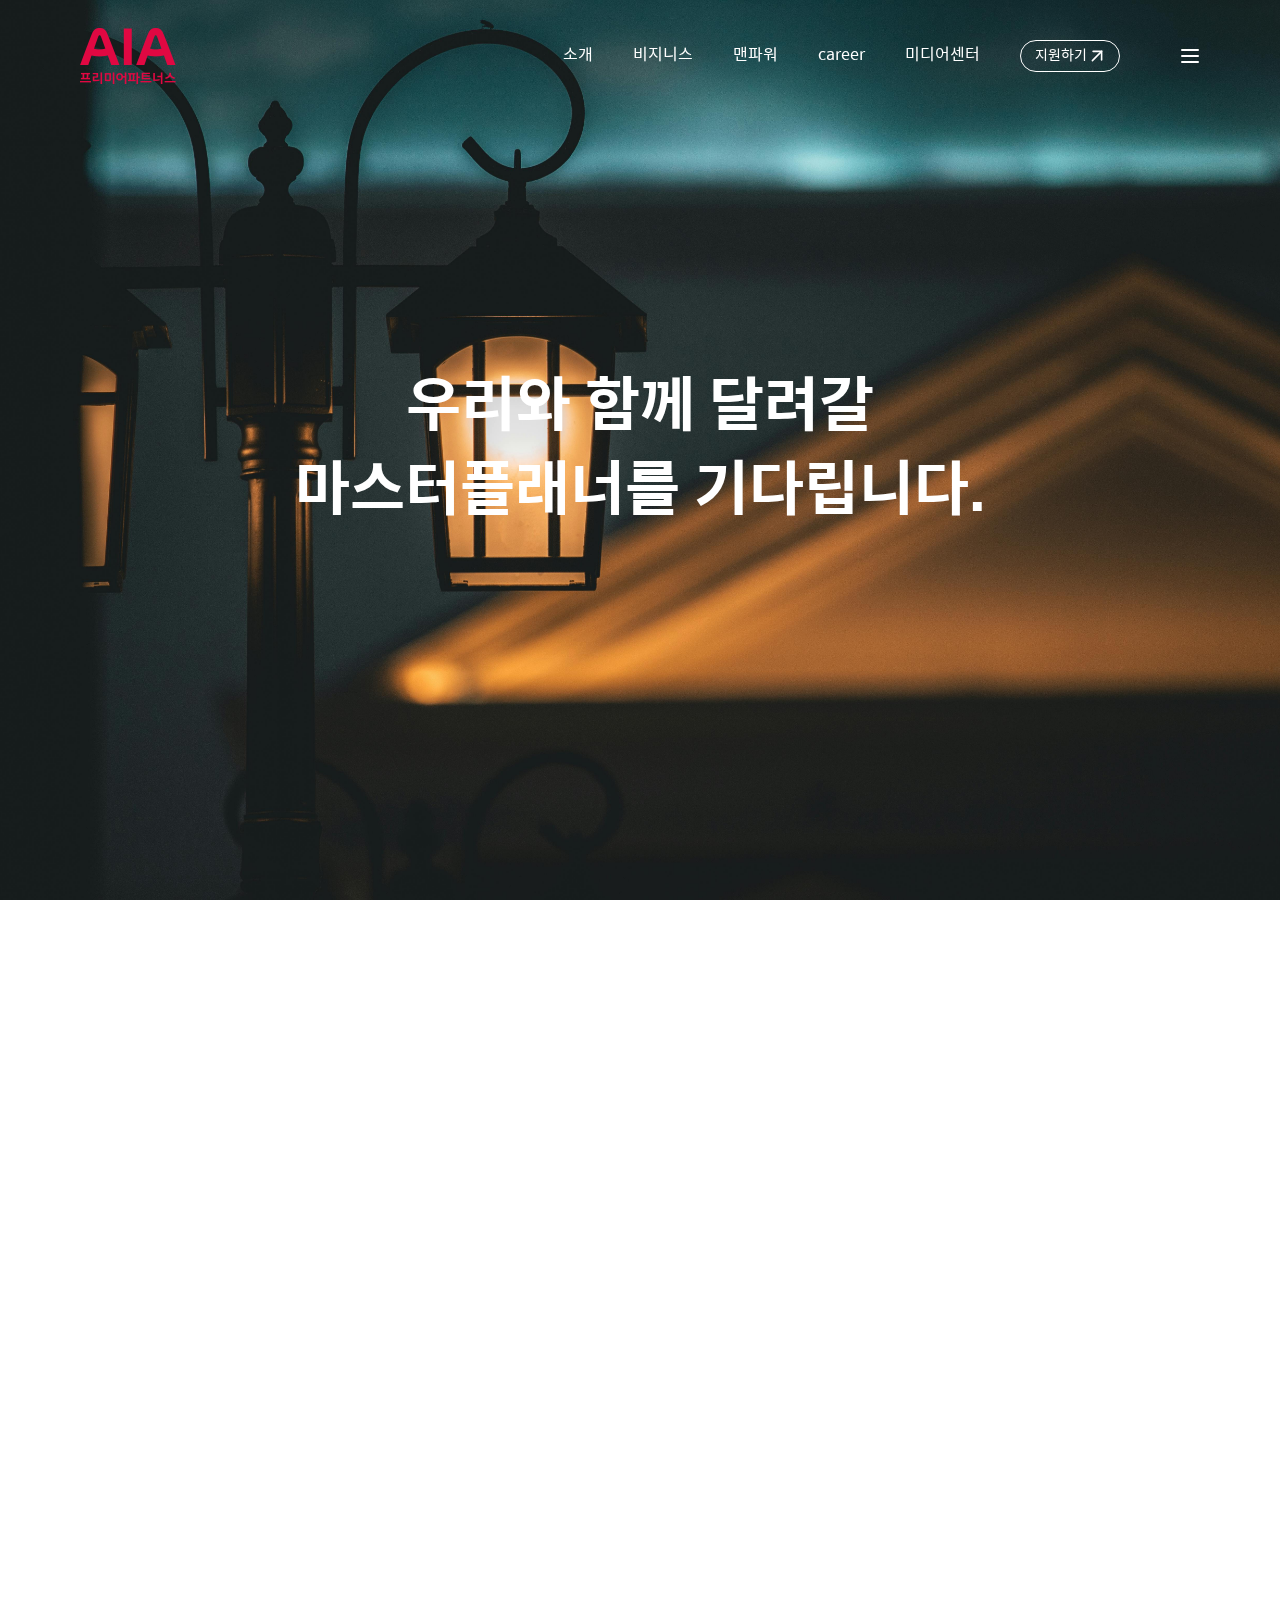
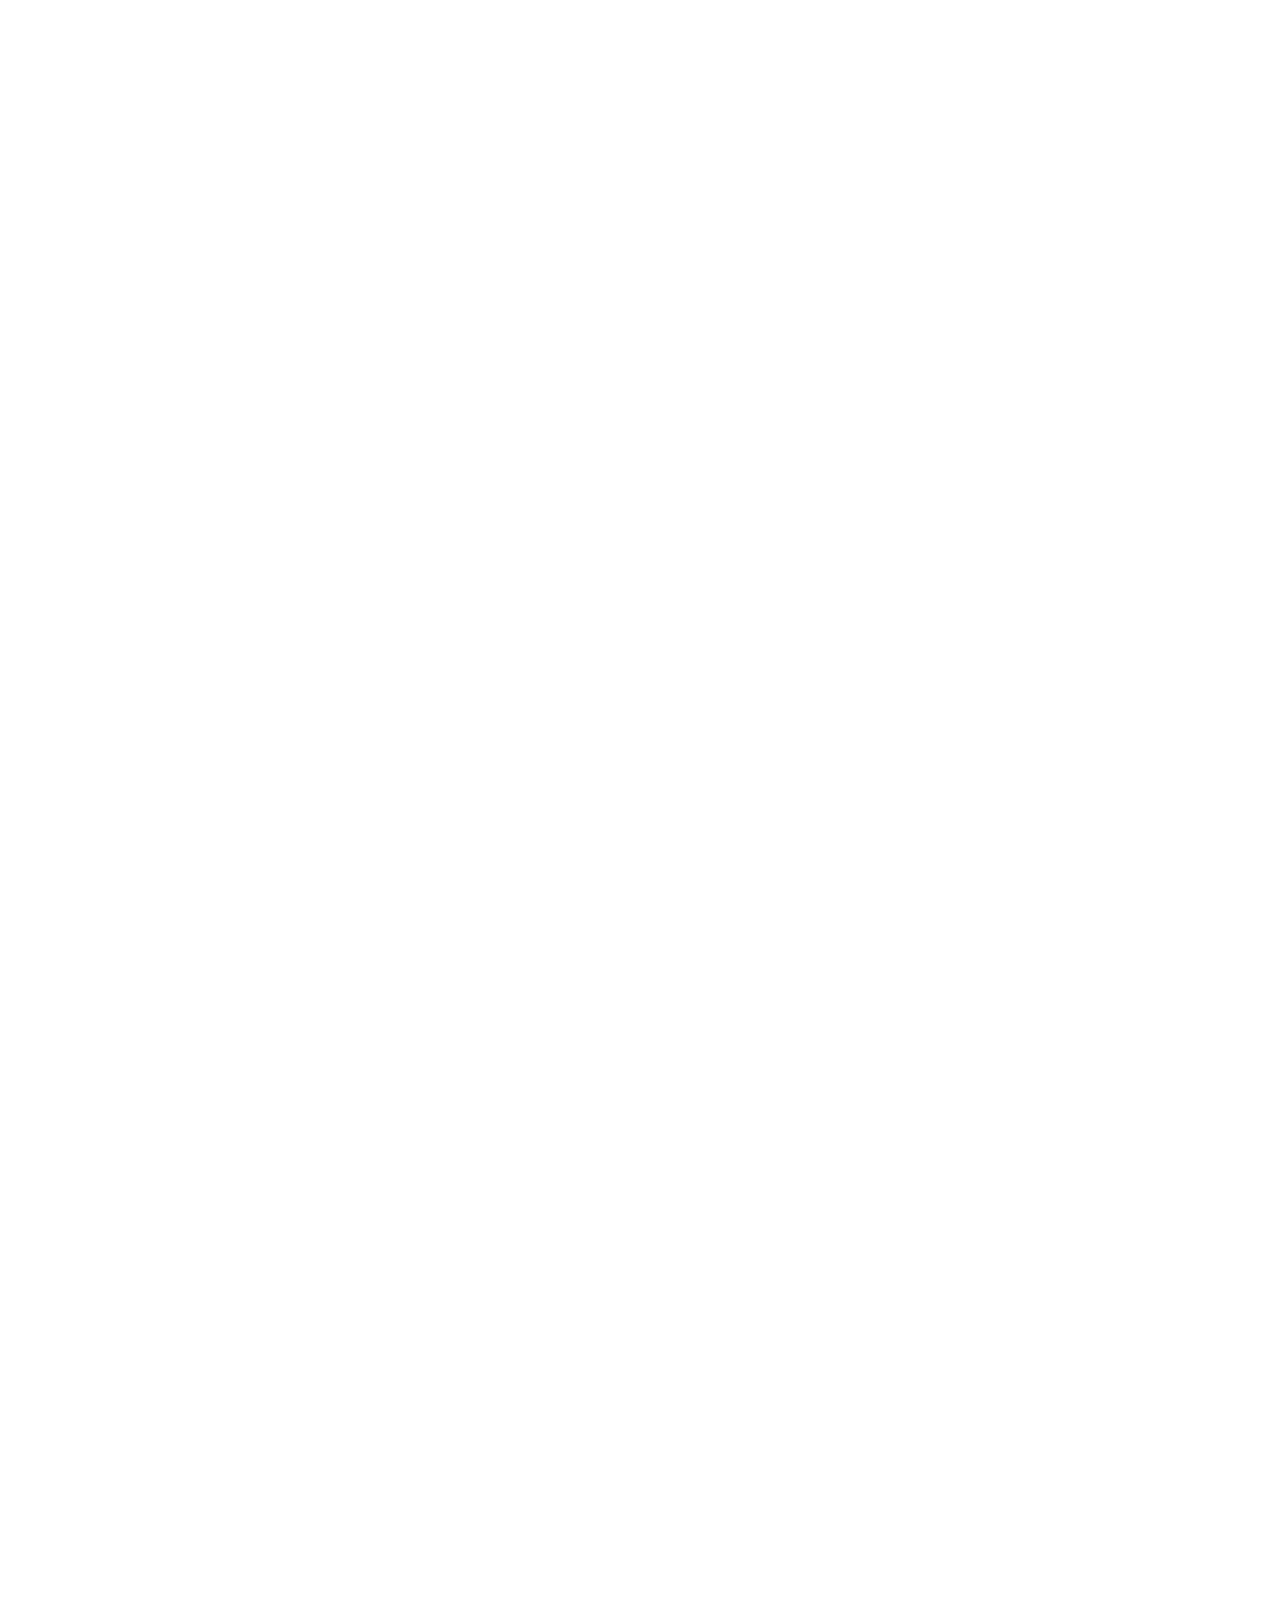
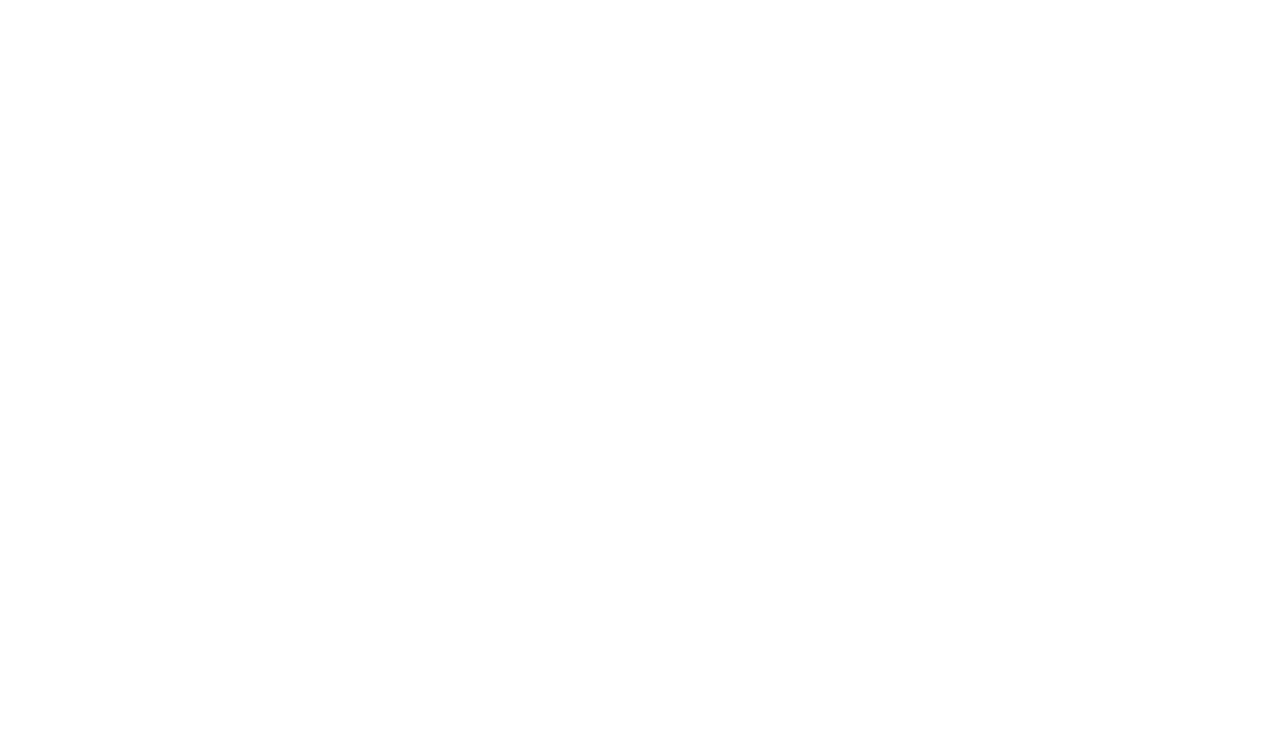
<file: html/sample/apply.html>
<!DOCTYPE html>
<html lang="ko">

    <head>
        <meta charset="UTF-8">
        <meta name="viewport" content="width=device-width,initial-scale=1">
        <meta name="keywords" content="">
        <meta name="description" content="">
        <title>지원하기</title>
        <link rel="stylesheet" href="/assets/css/ui-common.css">
        <link rel="stylesheet" href="/assets/css/pages/apply.css">
    </head>

    <body>
        <div id="wrap" class="apply">
            <!-- skip link -->
            <div class="skip-link">
                <a href="#header">주메뉴 바로가기</a>
                <a href="#contents">본문 바로가기</a>
                <a href="#footer">하단메뉴 바로가기</a>
            </div>
            <!-- // skip link -->
            <!-- Header -->
            <header id="header">
                <h1>
                    <a href="#" class="logo">
                        <img src="/assets/images/common/logo.png" alt="AIA 프리미어파트너스">
                    </a>
                </h1>
                <nav>
                    <ul>
                        <li><a href="#">소개</a></li>
                        <li><a href="#">비지니스</a></li>
                        <li><a href="#">맨파워</a></li>
                        <li><a href="#">career</a></li>
                        <li><a href="#">미디어센터</a></li>
                        <li><a href="#" class="support">지원하기</a></li>
                    </ul>
                    <button type="button" class="menu">메뉴</button>
                </nav>
            </header>
            <!-- // Header -->
            <!-- Contents -->
            <main id="contents" class="smooth-wrapper">
                <div class="smooth-content">
                    <section class="visual">
                        <div class="inner">
                            <h2 class="heading">우리와 함께 달려갈 <br>마스터플래너를 기다립니다.</h2>
                        </div>
                        <div class="bg">
                            <img src="/assets/images/test_image3.jpg" alt="">
                        </div>
                    </section>
                    <section class="container" data-view-bg="white">
                        <div class="step-box">
                        </div>
                        <div class="form-container">
                            <h3>인적사항 정보</h3>
                            <div class="form-group">
                                <div class="row">
                                    <label for="name">이름(국문)</label>
                                    <input id="name" type="text" placeholder="이름">
                                </div>
                                <div class="row">
                                    <label for="eName1">이름(영문)</label>
                                    <div class="type-1">
                                        <input id="eName1" type="text" placeholder="First name">
                                        <input id="eName2" type="text" placeholder="Last name" title="영문이름의 last name">
                                    </div>
                                </div>
                                <div class="row">
                                    <label for="rrn1">주민등록번호</label>
                                    <div class="type-1">
                                        <input id="rrn1" type="text" placeholder="생년월일 숫자 6자리">
                                        <span>-</span>
                                        <input id="rrn2" type="text" placeholder="숫자 7자리" title="주민등록번호의 뒤의 숫자7자리">
                                    </div>
                                </div>
                                <div class="row">
                                    <label for="country">국적 / 비자종류</label>
                                    <div class="type-1">
                                        <select name="" id="country">
                                            <option>국적 선택</option>
                                            <option value=""></option>
                                            <option value=""></option>
                                        </select>
                                        <select name="" id="visa">
                                            <option>비자종류 선택</option>
                                            <option value=""></option>
                                            <option value=""></option>
                                        </select>
                                    </div>
                                </div>
                                <div class="row">
                                    <label for="phone">휴대전화번호</label>
                                    <div class="type-2">
                                        <select name="" id="country">
                                            <option>통신사 선택</option>
                                            <option value=""></option>
                                            <option value=""></option>
                                        </select>
                                        <input id="phone" type="text" placeholder="숫자만 입력">
                                    </div>
                                </div>
                                <div class="row">
                                    <label for="addr1">주소</label>
                                    <div class="type-3">
                                        <input id="addr1" type="text" placeholder="주소 입력">
                                        <button type="button" class="btn">주소 검색</button>
                                        <input id="addr2" type="text" placeholder="상세주소 입력" class="w100" title="상세주소 입력창">
                                    </div>
                                </div>
                                <div class="row">
                                    <label for="mail1">이메일</label>
                                    <div class="type-1">
                                        <input id="mail1" type="text" placeholder="이메일 입력">
                                        <span>@</span>
                                        <select name="" id="mail2"></select>
                                    </div>
                                </div>
                                <div class="row">
                                    <label for="acc1">계좌 정보</label>
                                    <div class="type-3">
                                        <select name="" id="country">
                                            <option>은행 선택</option>
                                            <option value=""></option>
                                            <option value=""></option>
                                        </select>
                                        <input id="acc2" type="text" placeholder="예금주명 입력">
                                        <input id="acc3" type="text" class="w100" placeholder="계좌번호 숫자만 입력">
                                    </div>
                                </div>
                            </div>
                        </div>
                        <div class="form-container">
                            <h3>학력 및 지원 정보</h3>
                            <div class="form-group">
                                <div class="row">
                                    <label for="">학력</label>
                                    <select name=""></select>
                                </div>
                                <div class="row">
                                    <label for="">경력</label>
                                    <div class="type-1">
                                        <select name="" id="country">
                                            <option>생명보험 경력 선택</option>
                                            <option value=""></option>
                                            <option value=""></option>
                                        </select>
                                        <select name="" id="country">
                                            <option>손해보험 경력 선택</option>
                                            <option value=""></option>
                                            <option value=""></option>
                                        </select>
                                    </div>
                                </div>
                                <div class="row">
                                    <label for="">지원 조직</label>
                                    <div class="type-1">
                                        <input type="text" placeholder="조직 이름">
                                        <button type="button" class="btn">조직 검색</button>
                                    </div>
                                </div>
                                <div class="row">
                                    <label for="">지원 직책</label>
                                    <select name=""></select>
                                </div>
                                <div class="row">
                                    <label for="">유치자</label>
                                    <div class="type-1">
                                        <input type="text" placeholder="유치자 이름">
                                        <button type="button" class="btn">이름 검색</button>
                                    </div>
                                </div>
                                <div class="row">
                                    <label for="">접수차수</label>
                                    <div class="type-3">
                                        <input type="text" placeholder="날짜 선택">
                                        <select name="" id="country">
                                            <option>선택</option>
                                            <option value=""></option>
                                            <option value=""></option>
                                        </select>
                                    </div>
                                </div>
                                <div class="row">
                                    <label for="">변액 합격일</label>
                                    <input type="text" placeholder="날짜 선택">
                                </div>
                                <div class="row">
                                    <label for="">협회 등록 지점</label>
                                    <input type="text" placeholder="협회 등록 지점 입력">
                                </div>
                                <div class="row">
                                    <label for="">변액 합격번호</label>
                                    <input type="text" placeholder="변액 합격번호 입력">
                                </div>
                                <div class="row">
                                    <label for="">메모</label>
                                    <textarea name="" placeholder="메모 입력"></textarea>
                                </div>
                            </div>
                        </div>
                        <div class="btn-box">
                            <button type="button" class="btn">취소</button>
                            <button type="button" class="btn red">저장하고 다음으로 넘어가기</button>
                        </div>
                    </section>
                    <!-- Footer -->
                    <footer id="footer">
                        <div class="inner">
                            <div class="brand">
                                <a href="" class="logo"><img src="/assets/images/common/logo_straight.png" alt="AIA 프리미어파트너스"></a>
                                <ul class="social">
                                    <li><a href="#">인스타</a></li>
                                    <li><a href="#">유튜브</a></li>
                                </ul>
                            </div>
                            <ul class="corp">
                                <li><a href="#">금융소비자보호 규정</a></li>
                                <li><a href="#">금융소비자보호 내부통제규정</a></li>
                                <li><a href="#">개인정보처리방침</a></li>
                                <li><a href="#">보험대리점 등록증</a></li>
                                <li><a href="#">판매인 신원조회</a></li>
                                <li><a href="#">부당광고 신고센터</a></li>
                            </ul>
                            <div class="info">
                                <address>
                                    <p><span>주소</span> 04511 서울특별시 중구 통일로2길 16(순화동) AIA타워 5층</p>
                                    <p><span>대표전화</span> 02-6040-1000 <span>사업자등록번호</span> 297-86-03075</p>
                                </address>
                                <p class="copy">Copyright ⓒ 2023. AIA Group Limited and its subsidiaries. All rights reserved.</p>
                            </div>
                        </div>
                    </footer>
                    <!-- // Footer -->
                </div>
            </main>
            <!-- // Contents -->
        </div>
        <script src="/assets/js/vendors/jquery-3.7.1.min.js"></script>
        <script src="/assets/js/vendors/CustomEase.min.js"></script>
        <script src="/assets/js/vendors/gsap.min.js"></script>
        <script src="/assets/js/vendors/ScrollTrigger.min.js"></script>
        <script src="/assets/js/vendors/ScrollSmoother.min.js"></script>
        <script src="/assets/js/vendors/ScrollToPlugin.min.js"></script>
        <script src="/assets/js/ui-contents.js"></script>
    </body>

</html>
</file>
<file: assets/css/ui-common.css>
@charset "UTF-8";

:root {
    --base-text-color: #222222;
    --base-font-family: "Spoqa Han Sans Neo", sans-serif;
    --content-max-width: 115.2rem;
    --contnet-inner-padding: 20.4rem 2.4rem;
    --primary-color: #E00842;
    --sub-text-color: #1E1E1E;
    --placeholder: #A6A6A6;
}

.sr-only {
    position: absolute;
    width: 0.1rem;
    height: 0.1rem;
    margin: -0.1rem;
    padding: 0;
    border: 0;
    white-space: nowrap;
    overflow: hidden;
    clip: rect(0.1rem, 0.1rem, 0.1rem, 0.1rem);
    clip-path: inset(50%);
}

.heading {
    font-size: 6rem;
    font-weight: 700;
    text-align: center;
    color: #fff;
}

.title {
    width: 100%;
    font-size: 4rem;
    font-weight: 700;
    color: #fff;
}

.desc {
    display: block;
    width: 100%;
    font-size: 1.8rem;
    font-weight: 700;
    color: #ddd;
}

.ref {
    width: 100%;
    font-size: 1.6rem;
    font-weight: 700;
    color: #ddd;
}

.btn-view {
    display: inline-flex;
    padding: 1.6rem 3.6rem;
    border: 0.1rem solid var(--primary-color);
    border-radius: 3rem;
    font-size: 1.6rem;
    font-weight: 700;
    color: #fff;
    background-color: var(--primary-color);
}

.m-block {
    display: none;
}

@font-face {
    font-family: "Spoqa Han Sans Neo";
    font-style: normal;
    font-weight: 100;
    src: url(/assets/fonts/SpoqaHanSansNeo-Thin.woff) format("woff");
}

@font-face {
    font-family: "Spoqa Han Sans Neo";
    font-style: normal;
    font-weight: 300;
    src: url(/assets/fonts/SpoqaHanSansNeo-Light.woff) format("woff");
}

@font-face {
    font-family: "Spoqa Han Sans Neo";
    font-style: normal;
    font-weight: 400;
    src: url(/assets/fonts/SpoqaHanSansNeo-Regular.woff) format("woff");
}

@font-face {
    font-family: "Spoqa Han Sans Neo";
    font-style: normal;
    font-weight: 500;
    src: url(/assets/fonts/SpoqaHanSansNeo-Medium.woff) format("woff");
}

@font-face {
    font-family: "Spoqa Han Sans Neo";
    font-style: normal;
    font-weight: 700;
    src: url(/assets/fonts/SpoqaHanSansNeo-Bold.woff) format("woff");
}

/* Reset Asll Element */
html,
body,
div,
span,
object,
iframe,
h1,
h2,
h3,
h4,
h5,
h6,
p,
blockquote,
pre,
abbr,
address,
cite,
code,
del,
dfn,
em,
img,
ins,
kbd,
q,
samp,
small,
strong,
sub,
sup,
var,
b,
i,
hr,
dl,
dt,
dd,
ol,
ul,
li,
form,
fieldset,
legend,
label,
button,
input,
table,
caption,
tbody,
tfoot,
thead,
tr,
th,
td,
article,
aside,
canvas,
details,
figcaption,
figure,
main,
menu,
nav,
footer,
header,
hgroup,
section,
summary,
time,
mark,
audio,
video {
    margin: 0;
    padding: 0;
    border: 0;
    outline: 0;
    font-family: inherit;
    font-size: inherit;
    background: transparent;
}

main,
header,
footer,
section,
article,
aside,
nav,
hgroup,
details,
menu,
figure,
figcaption {
    display: block;
}

div {
    box-sizing: border-box;
}

em,
address,
i {
    font-style: normal;
}

a {
    text-decoration: none;
    color: var(--base-text-color);
}

img {
    width: 100%;
    vertical-align: top;
}

/* Form */
legend {
    position: absolute;
    width: 0.1rem;
    height: 0.1rem;
    margin: -0.1rem;
    padding: 0;
    border: 0;
    white-space: nowrap;
    overflow: hidden;
    clip: rect(0.1rem, 0.1rem, 0.1rem, 0.1rem);
    clip-path: inset(50%);
}

select,
textarea,
input,
label {
    vertical-align: middle;
}

select,
textarea,
input {
    -webkit-appearance: none;
    -moz-appearance: none;
    -o-appearance: none;
    appearance: none;
}

input[type=search] {
    appearance: textfield;
}

input[type=checkbox],
input[type=radio] {
    margin: 0;
    padding: 0;
    box-sizing: border-box;
}

button {
    cursor: pointer;
}

button::-moz-focus-inner,
input::-moz-focus-inner {
    padding: 0;
    border: 0;
}

select:-moz-focusring {
    text-shadow: 0 0 0 var(--base-text-color);
    color: transparent;
}

select::-ms-expand {
    display: none;
}

:focus {
    outline: 2px dashed blue;
}

/* Table */
table {
    border-collapse: collapse;
}

caption {
    position: absolute;
    position: initial;
    width: 0.1rem;
    height: 0.1rem;
    margin: -0.1rem;
    padding: 0;
    border: 0;
    white-space: nowrap;
    overflow: hidden;
    clip: rect(0.1rem, 0.1rem, 0.1rem, 0.1rem);
    clip-path: inset(50%);
}

/* List */
ul,
ol {
    list-style: none;
}

li {
    list-style: none;
}

:root {
    font-size: 0.625rem;
    word-break: keep-all;
    word-wrap: break-word;
    color: var(--base-text-color);
}

html,
body {
    width: 100%;
    height: 100%;
    font-family: var(--base-font-family);
    font-size: 1.6rem;
    font-weight: 400;
    line-height: 1.4;
    color: var(--base-text-color);
    -webkit-text-size-adjust: none;
    -moz-text-size-adjust: none;
    -o-text-size-adjust: none;
    text-size-adjust: none;
    scroll-behavior: auto;
    -webkit-tap-highlight-color: transparent;
}

#wrap {
    display: flex;
    flex-flow: column;
    height: auto;
    min-height: 100vh;
    box-sizing: border-box;
}

#contents {
    flex: 1;
}

#contents .smooth-content {
    will-change: transform;
}

.sub #header:not(.bg-white) {
    color: var(--sub-text-color);
}

.sub #header:not(.bg-white) nav .support {
    border-color: var(--sub-text-color);
}

.sub #header:not(.bg-white) nav .support::after,
.sub #header:not(.bg-white) nav .menu::before {
    background-color: var(--sub-text-color);
}

.sub .heading {
    font-size: 5.2rem;
}

section {
    position: relative;
    overflow: hidden;
}

section>.inner {
    position: relative;
    display: flex;
    flex-flow: column;
    align-items: center;
    justify-content: center;
    width: 100%;
    max-width: var(--content-max-width);
    height: 100%;
    margin: 0 auto;
    padding: var(--contnet-inner-padding);
}

section.visual {
    display: flex;
    flex-flow: column;
    align-items: center;
    justify-content: center;
    width: 100%;
    height: 100vh;
}

section.about.a-type .overlay-contents .bg {
    background-image: url("/assets/images/about/atype/img_visual.jpg");
}

section.a-type .inner {
    max-width: 100%;
    margin: 0;
    padding: 0;
}

section.a-type .heading {
    position: absolute;
    top: 0;
    left: 0;
    z-index: 100;
    display: flex;
    flex-flow: column;
    align-items: center;
    justify-content: center;
    width: 100%;
    height: 100vh;
    color: #1e1e1e;
}

section.a-type .heading .txt-line {
    opacity: 0;
    transform: translate3d(0, 50%, 0);
}

section.a-type .overlay {
    min-height: 100vh;
}

section.a-type .overlay-contents {
    position: absolute;
    bottom: 0;
    left: 0;
    z-index: 1000;
    width: 100%;
    height: 0;
    overflow: hidden;
    transform: translate3d(0, 0, 0);
}

section.a-type .overlay-contents .heading {
    top: auto;
    bottom: 0;
    color: #fff;
}

section.a-type .overlay-contents .heading .txt-line {
    opacity: 1;
    transform: translate3d(0, 0, 0);
}

section.a-type .overlay-contents .bg {
    position: absolute;
    top: 50%;
    bottom: 0;
    left: 50%;
    width: 100%;
    height: 100vh;
    border-radius: 2rem;
    background: url("/assets/images/about/img_visual.jpg") 50% 50%/cover no-repeat;
    transform: translate3d(0, 0, 0) translate(-50%, -50%);
}

section.b-type {
    height: auto;
    padding-top: 11.2rem;
}

section.b-type .inner {
    max-width: 100%;
    padding: 0;
}

section.b-type .heading {
    position: static;
    display: flex;
    align-items: center;
    justify-content: center;
    width: 100%;
    height: 43rem;
    color: #1e1e1e;
    transform: none;
}

section.visual-overlay {
    min-height: 100vh;
}

section.visual-overlay .inner {
    max-width: 100%;
    padding: 0;
}

section.visual-overlay .overlay-contents {
    position: relative;
    z-index: 1000;
    width: 100%;
    height: 100vh;
}

section.visual-overlay .heading {
    position: absolute;
    top: 0;
    left: 0;
    z-index: 100;
    display: flex;
    flex-flow: column;
    align-items: center;
    justify-content: center;
    width: 100%;
    height: 100vh;
    color: #fff;
}

section.visual-overlay .heading .txt-line {
    opacity: 0;
    transform: translate3d(0, 50%, 0);
}

section.visual-overlay .bg {
    position: relative;
    width: 100%;
    height: 100vh;
    margin: 0 auto;
    border-radius: 2rem;
    background: url("/assets/images/about/img_visual.jpg") 50% 50%/cover no-repeat;
}

section.c-type {
    height: 72rem;
}

section.c-type .inner {
    max-width: 100%;
    height: 100%;
    padding: 0;
}

section.c-type strong.heading {
    z-index: 100;
    margin-bottom: 4rem;
}

section.c-type h2.heading {
    z-index: 100;
    display: flex;
    flex-flow: column;
    align-items: center;
    justify-content: center;
}

section.c-type h2.heading .txt-line {
    opacity: 0;
    transform: translate3d(0, 50%, 0);
}

section.c-type .bg {
    position: absolute;
    bottom: 0;
    width: 100%;
    height: 100%;
    border-radius: 2rem;
    background: url("/assets/images/about/img_visual.jpg") 50% 50%/cover no-repeat;
}

.skip-link {
    position: fixed;
    top: 0;
    right: 0;
    left: 0;
    z-index: 10000;
    background-color: #fff;
}

.skip-link a:not(:focus) {
    position: absolute;
    width: 0.1rem;
    height: 0.1rem;
    margin: -0.1rem;
    padding: 0;
    border: 0;
    white-space: nowrap;
    overflow: hidden;
    clip: rect(0.1rem, 0.1rem, 0.1rem, 0.1rem);
    clip-path: inset(50%);
}

.skip-link a:focus {
    display: flex;
    align-items: center;
    justify-content: center;
    height: 3rem;
    margin: 0.7rem;
    color: #fff;
    background-color: #000;
}

#header {
    position: fixed;
    top: 0;
    left: 0;
    z-index: 9000;
    display: flex;
    align-items: center;
    justify-content: space-between;
    width: 100%;
    height: 11.2rem;
    padding: 2.4rem 8rem;
    box-sizing: border-box;
    color: #fff;
    transition: background-color 0.3s ease;
}

#header.bg-white {
    color: var(--sub-text-color);
}

#header.bg-white nav .support {
    border-color: var(--sub-text-color);
}

#header.bg-white nav .support::after,
#header.bg-white nav .menu::before {
    background-color: var(--sub-text-color);
}

#header .logo {
    display: block;
    width: 9.558rem;
}

#header nav {
    display: flex;
    align-items: center;
    gap: 6rem;
}

#header nav ul {
    display: flex;
    align-items: center;
    justify-content: center;
    gap: 4rem;
}

#header nav ul a {
    color: inherit;
    transition: color 0.4s ease 0s;
}

#header nav .support {
    display: flex;
    align-items: center;
    justify-content: center;
    width: 10rem;
    height: 3.2rem;
    border: 0.16rem solid #fff;
    border-radius: 2rem;
    box-sizing: border-box;
    font-size: 1.4rem;
}

#header nav .support::after {
    content: "";
    width: 1.6rem;
    height: 1.6rem;
    margin-left: 0.2rem;
    background-color: #fff;
    mask-image: url("/assets/images/icons/icon_arrow_support.svg");
    mask-repeat: no-repeat;
    mask-position: 50% 50%;
    mask-size: contain;
    transition: background-color 0.4s ease 0s;
}

#header nav .menu {
    display: block;
    width: 2rem;
    height: 2rem;
    text-indent: 100%;
    white-space: nowrap;
    overflow: hidden;
}

#header nav .menu:before {
    content: "";
    display: block;
    width: 100%;
    height: 100%;
    background-color: #fff;
    mask-image: url("/assets/images/icons/icon_hamburger.svg");
    mask-repeat: no-repeat;
    mask-position: 50% 50%;
    mask-size: contain;
    transition: background-color 0.4s ease 0s;
}

#footer {
    color: #fff;
    background-color: #1e1e1e;
}

#footer .inner {
    position: relative;
    display: flex;
    flex-flow: row;
    align-items: flex-start;
    justify-content: space-between;
    width: 100%;
    max-width: var(--content-max-width);
    height: 100%;
    margin: 0 auto;
    padding: 8.4rem 2.4rem;
}

#footer .brand {
    display: flex;
    align-items: center;
    justify-content: space-between;
}

#footer .brand .logo {
    display: flex;
    align-items: center;
    width: 22.9rem;
}

#footer .brand .social {
    position: absolute;
    top: 8.4rem;
    right: 0;
    display: flex;
    align-items: center;
    gap: 1.2rem;
}

#footer .brand .social li:nth-child(1) a {
    display: block;
    width: 3.6rem;
    height: 3.6rem;
    text-indent: 100%;
    white-space: nowrap;
    background: url("/assets/images/icons/icon_social_instagram.svg") 50% 50%/cover no-repeat;
    overflow: hidden;
}

#footer .brand .social li:nth-child(2) a {
    display: block;
    width: 3.6rem;
    height: 3.6rem;
    text-indent: 100%;
    white-space: nowrap;
    background: url("/assets/images/icons/icon_social_youtube.svg") 50% 50%/cover no-repeat;
    overflow: hidden;
}

#footer .corp {
    display: flex;
    flex-flow: column;
    row-gap: 1.6rem;
    column-gap: 2.4rem;
}

#footer .corp a {
    color: inherit;
}

#footer .info {
    align-self: flex-end;
    color: #666;
}

#footer .info address {
    margin-bottom: 2.4rem;
    text-align: right;
}

.icons-bus {
    display: block;
    width: 16px;
    height: 16px;
    background-image: url("/assets/images/sprites/sprite_16.png");
    background-position: 0px 0px;
    background-repeat: no-repeat;
    background-size: 48px 32px;
}

.icons-graduated {
    display: block;
    width: 16px;
    height: 16px;
    background-image: url("/assets/images/sprites/sprite_16.png");
    background-position: 0px -16px;
    background-repeat: no-repeat;
    background-size: 48px 32px;
}

.icons-graduated2 {
    display: block;
    width: 16px;
    height: 16px;
    background-image: url("/assets/images/sprites/sprite_16.png");
    background-position: -16px 0px;
    background-repeat: no-repeat;
    background-size: 48px 32px;
}

.icons-graduation {
    display: block;
    width: 16px;
    height: 16px;
    background-image: url("/assets/images/sprites/sprite_16.png");
    background-position: -16px -16px;
    background-repeat: no-repeat;
    background-size: 48px 32px;
}

.icons-science {
    display: block;
    width: 16px;
    height: 16px;
    background-image: url("/assets/images/sprites/sprite_16.png");
    background-position: -32px 0px;
    background-repeat: no-repeat;
    background-size: 48px 32px;
}

.icons-envelope {
    display: block;
    width: 32px;
    height: 32px;
    background-image: url("/assets/images/sprites/sprite_32.png");
    background-position: 0px 0px;
    background-repeat: no-repeat;
    background-size: 96px 64px;
}

.icons-globe {
    display: block;
    width: 32px;
    height: 32px;
    background-image: url("/assets/images/sprites/sprite_32.png");
    background-position: -32px 0px;
    background-repeat: no-repeat;
    background-size: 96px 64px;
}

.icons-menu {
    display: block;
    width: 32px;
    height: 32px;
    background-image: url("/assets/images/sprites/sprite_32.png");
    background-position: 0px -32px;
    background-repeat: no-repeat;
    background-size: 96px 64px;
}

.icons-network {
    display: block;
    width: 32px;
    height: 32px;
    background-image: url("/assets/images/sprites/sprite_32.png");
    background-position: -32px -32px;
    background-repeat: no-repeat;
    background-size: 96px 64px;
}

.icons-users {
    display: block;
    width: 32px;
    height: 32px;
    background-image: url("/assets/images/sprites/sprite_32.png");
    background-position: -64px 0px;
    background-repeat: no-repeat;
    background-size: 96px 64px;
}

.icons-bookmark {
    display: block;
    width: 47px;
    height: 47px;
    background-image: url("/assets/images/sprites/sprite_47.png");
    background-position: 0px 0px;
    background-repeat: no-repeat;
    background-size: 141px 94px;
}

.icons-close {
    display: block;
    width: 47px;
    height: 47px;
    background-image: url("/assets/images/sprites/sprite_47.png");
    background-position: -47px 0px;
    background-repeat: no-repeat;
    background-size: 141px 94px;
}

.icons-edit {
    display: block;
    width: 47px;
    height: 47px;
    background-image: url("/assets/images/sprites/sprite_47.png");
    background-position: 0px -47px;
    background-repeat: no-repeat;
    background-size: 141px 94px;
}

.icons-ok {
    display: block;
    width: 47px;
    height: 47px;
    background-image: url("/assets/images/sprites/sprite_47.png");
    background-position: -47px -47px;
    background-repeat: no-repeat;
    background-size: 141px 94px;
}

.icons-trash {
    display: block;
    width: 47px;
    height: 47px;
    background-image: url("/assets/images/sprites/sprite_47.png");
    background-position: -94px 0px;
    background-repeat: no-repeat;
    background-size: 141px 94px;
}

.breadcrumb {
    position: fixed;
    top: 12rem;
    left: 20.18%;
    z-index: 8000;
    display: flex;
    align-items: center;
    justify-content: flex-start;
    margin: 1rem 0;
}

.breadcrumb ol {
    display: flex;
    align-items: center;
    justify-content: flex-start;
    gap: 0.8rem;
}

.breadcrumb ol li {
    display: inline-flex;
    align-items: center;
}

.breadcrumb ol li.home a {
    display: block;
    width: 3.2rem;
    height: 3.2rem;
    text-indent: 100%;
    white-space: nowrap;
    background: url("/assets/images/icons/icon_home.svg") 50% 50%/cover no-repeat;
    overflow: hidden;
}

.breadcrumb ol li:not(:last-child)::after {
    content: "";
    width: 1.6rem;
    height: 1.6rem;
    margin-left: 0.8rem;
    background-color: #222;
    mask-image: url("/assets/images/icons/icon_angle.svg");
    mask-repeat: no-repeat;
    mask-position: 50% 50%;
    mask-size: contain;
    transform: rotate(-90deg);
}

.breadcrumb ol li a {
    display: inline-flex;
    align-items: center;
}

.pagination {
    display: flex;
    align-items: center;
    justify-content: center;
}

.pagination ul {
    display: flex;
    align-items: center;
    justify-content: center;
    gap: 0.8rem;
}

.pagination ul li.prev a,
.pagination ul li.next a {
    width: auto;
    padding: 0 0.5rem;
    box-sizing: border-box;
}

.pagination ul li.prev a[aria-disabled=true],
.pagination ul li.next a[aria-disabled=true] {
    color: #b5b5b5;
    pointer-events: none;
}

.pagination ul li.prev a[aria-disabled=true]::before,
.pagination ul li.next a[aria-disabled=true]::before {
    background-color: #b5b5b5;
}

.pagination ul li.prev a::before {
    content: "";
    width: 2rem;
    height: 2rem;
    background-color: #222;
    mask-image: url("/assets/images/icons/icon_angle.svg");
    mask-repeat: no-repeat;
    mask-position: 50% 50%;
    mask-size: contain;
    transform: rotate(90deg);
}

.pagination ul li.next a::after {
    content: "";
    width: 2rem;
    height: 2rem;
    background-color: #222;
    mask-image: url("/assets/images/icons/icon_angle.svg");
    mask-repeat: no-repeat;
    mask-position: 50% 50%;
    mask-size: contain;
    transform: rotate(-90deg);
}

.pagination ul li.active a {
    font-weight: 700;
    color: #fff;
    background-color: #222;
}

.pagination ul li a {
    display: inline-flex;
    align-items: center;
    justify-content: center;
    width: 4rem;
    height: 4rem;
    gap: 0.2rem;
}

.tab-container {
    position: relative;
    width: 100%;
    margin: 0 auto;
    border: 0.1rem solid #222222;
    box-shadow: 0 0.4rem 1.2rem 0 rgba(0, 0, 0, 0.1);
    /* 중첩 탭 */
}

.tab-container#sub-tabs [role=tablist] {
    max-width: var(--content-max-width);
    min-height: 7.3rem;
    margin: 0 auto;
    background-color: transparent;
}

.tab-container#sub-tabs [role=tablist]::after {
    content: "";
    position: absolute;
    top: 7.3rem;
    left: 0;
    display: block;
    width: 100%;
    height: 0.1rem;
    background-color: #DDDDDD;
}

.tab-container#sub-tabs [role=tab] {
    padding: 2.4rem 0;
    font-size: 1.8rem;
    font-weight: 700;
    color: #999999;
}

.tab-container#sub-tabs [role=tab][aria-selected=true] {
    border-bottom-color: var(--primary-color);
    color: var(--primary-color);
}

.tab-container [role=tablist] {
    display: flex;
    border-bottom: 0.1rem solid gray;
    background-color: #f7f7f7;
}

.tab-container [role=tablist].full li {
    flex: 1;
}

.tab-container [role=tab] {
    width: 100%;
    padding: 1.2rem 2rem;
    border: none;
    border-bottom: 0.3rem solid transparent;
    font-size: 1rem;
    font-weight: 600;
    color: darkgray;
    background: none;
    cursor: pointer;
    transition: all 0.2s ease-in-out;
}

.tab-container [role=tab][aria-selected=true] {
    border-bottom-color: blue;
    color: blue;
}

.tab-container [role=tab]:hover:not([aria-selected=true]) {
    background-color: #e9e9e9;
}

.tab-container [role=tabpanel] {
    padding: 2.4rem;
    background-color: #fff;
}

.tab-container .tab-container {
    margin: 0.1rem 0;
    box-shadow: 0 0.2rem 0.6rem rgba(0, 0, 0, 0.08);
}

.accordion-container {
    width: 100%;
    max-width: 70rem;
    background-color: #fff;
}

.accordion-container .accordion {
    margin: 0;
    padding: 0;
    border: 0.1rem solid #e0e0e0;
    overflow: hidden;
}

.accordion-container .accordion.accordion--initialized .accordion-button {
    transition: background-color 300ms linear;
}

.accordion-container .accordion.accordion--initialized .accordion-button::after {
    transition: transform 300ms linear;
}

.accordion-container .accordion.accordion--initialized .accordion-panel {
    transition: max-height 300ms linear, padding 300ms linear, opacity 300ms linear, visibility 0s linear 300ms;
}

.accordion-container .accordion-item {
    border-bottom: 0.1rem solid #e0e0e0;
}

.accordion-container .accordion-item:last-child {
    border-bottom: none;
}

.accordion-container .accordion-item.active .accordion-button {
    background-color: #e9e9e9;
}

.accordion-container .accordion-item.active .accordion-button::after {
    transform: translateY(-50%) rotate(180deg);
}

.accordion-container .accordion-item.active .accordion-panel {
    visibility: visible;
    padding: 2rem;
    opacity: 1;
    transition-delay: 0s;
}

.accordion-container .accordion-header .accordion-button {
    position: relative;
    width: 100%;
    padding: 1rem 1.5rem;
    border: none;
    font-size: 1.1rem;
    font-weight: 500;
    text-align: left;
    color: #2c3e50;
    background-color: #fff;
    cursor: pointer;
}

.accordion-container .accordion-header .accordion-button::after {
    content: "▼";
    position: absolute;
    top: 50%;
    right: 1.5rem;
    font-size: 0.8rem;
    color: blue;
    transform: translateY(-50%) rotate(0deg);
}

.accordion-container .accordion-header .accordion-button:hover {
    background-color: #e9e9e9;
}

.accordion-container .accordion-header .accordion-button:focus {
    z-index: 1;
    outline: 0.2rem dashed blue;
    outline-offset: -0.2rem;
}

.accordion-container .accordion-panel {
    visibility: hidden;
    max-height: 0;
    padding: 0 2rem;
    box-sizing: content-box;
    background-color: #fff;
    opacity: 0;
    overflow: hidden;
}

.accordion-container .accordion-panel p {
    margin: 0;
    color: #555;
}

@media screen and (max-width: 1024px) {
    :root {
        --content-max-width: 100%;
        --contnet-inner-padding: 8rem 1.6rem;
    }

    .heading,
    .sub .heading {
        font-size: 4rem;
    }

    .title {
        font-size: 3.2rem;
    }

    #header {
        height: 6.4rem;
        padding: 1.6rem;
    }

    #header .logo {
        width: 5.462rem;
    }

    #header nav ul {
        display: none;
    }

    #footer .inner {
        flex-flow: column;
        padding: 4rem 2rem 6rem;
    }

    #footer .brand {
        order: 2;
        width: 100%;
        margin: 1.8rem 0 2rem;
    }

    #footer .brand .logo {
        width: 17.35rem;
    }

    #footer .brand .social {
        position: static;
    }

    #footer .brand .social li:nth-child(1) a {
        width: 4rem;
        height: 4rem;
        background: url("/assets/images/icons/icon_social_m_instagram.svg") 50% 50%/cover no-repeat;
    }

    #footer .brand .social li:nth-child(2) a {
        width: 4rem;
        height: 4rem;
        background: url("/assets/images/icons/icon_social_m_youtube.svg") 50% 50%/cover no-repeat;
    }

    #footer .corp {
        flex-flow: row;
        flex-wrap: wrap;
        order: 1;
        width: 100%;
        padding-bottom: 2.1rem;
        border-bottom: 0.1rem solid #d9d9d9;
        font-size: 1.4rem;
        row-gap: 1.8rem;
    }

    #footer .corp li {
        flex: 1 0 calc(50% - 2.4rem);
    }

    #footer .info {
        align-self: flex-start;
        order: 3;
        font-size: 1.3rem;
    }

    #footer .info address {
        margin-bottom: 2rem;
        text-align: left;
    }
}

@media screen and (max-width: 768px) {
    .heading {
        font-size: 2.8rem;
    }

    .sub .heading {
        font-size: 3.2rem;
    }

    .title {
        font-size: 2rem;
    }

    .desc {
        font-size: 1.2rem;
    }

    .pc-block {
        display: inline;
    }

    .m-block {
        display: block;
    }

    section.c-type {
        height: 100vh;
    }

    section.c-type strong.heading {
        position: absolute;
        top: 50%;
        left: 50%;
        transform: translate(-50%, -50%);
    }

    section.c-type .bg {
        bottom: auto;
        left: 50%;
        transform: translateX(-50%);
    }

    .breadcrumb {
        top: 6rem;
        left: 1.6rem;
    }
}
</file>
<file: assets/css/pages/mainA.css>
@charset "UTF-8";

section.visual .heading {
    display: flex;
    flex-flow: column;
    align-items: center;
    justify-content: center;
}

section.visual .heading .txt-line {
    opacity: 0;
    transform: translate3d(0, 50%, 0);
}

section.visual .bg {
    position: absolute;
    top: 0;
    left: 0;
    z-index: -1;
    width: 100%;
    height: 100%;
}

section.visual .bg img {
    position: absolute;
    top: 50%;
    left: 50%;
    width: 100%;
    height: 100%;
    opacity: 0;
    transform: translate(-50%, -50%);
    object-fit: cover;
}

section.visual .bg img:first-child {
    opacity: 1;
}

section.ir {
    background-color: #1b212b;
}

section.ir .title {
    margin-bottom: 8.4rem;
    text-align: center;
}

section.ir .ref {
    text-align: right;
}

section.ir .card-list {
    display: flex;
    align-items: center;
    justify-content: center;
    width: 100%;
    margin-bottom: 1.2rem;
    gap: 2.4rem;
}

section.ir .card-list li {
    display: flex;
    flex-flow: column;
    align-items: center;
    justify-content: center;
    width: 100%;
    max-width: 45rem;
    height: 26.8rem;
    border-radius: 2.4rem;
    text-align: center;
    background-color: #27303F;
}

section.ir .card-list li span {
    margin-bottom: 1.6rem;
    font-size: 2rem;
    font-weight: 700;
    color: #fff;
}

section.ir .card-list li strong {
    font-size: 10.4rem;
}

section.ir .trail-area.trail-area-1 {
    position: absolute;
    top: 38%;
    right: 30%;
    width: 115.8rem;
    height: 56.7rem;
}

section.ir .trail-area.trail-area-2 {
    position: absolute;
    top: 1%;
    left: 37%;
    width: 113.5rem;
    height: 82.7rem;
}

section.ir .trail-area .trail-path {
    visibility: hidden;
    fill: none;
    stroke: #e00842;
    stroke-width: 4;
    stroke-linecap: round;
}

section.ir .trail-area .trail-path.main-line {
    /* [수정] SVG 필터를 CSS drop-shadow로 변환 */
    filter: drop-shadow(0 0 24px rgba(224, 8, 66, 0.48));
    stroke: #e00842;
}

section.ir .trail-area .trail-path.trail-1 {
    filter: blur(1px);
    opacity: 0.8;
    animation-delay: 0.03s;
}

section.ir .trail-area .trail-path.trail-2 {
    filter: blur(2px);
    opacity: 0.6;
    animation-delay: 0.06s;
}

section.ir .trail-area .trail-path.trail-3 {
    filter: blur(3px);
    opacity: 0.4;
    animation-delay: 0.09s;
}

section.ir .trail-area .trail-path.trail-4 {
    filter: blur(4px);
    opacity: 0.2;
    animation-delay: 0.12s;
}

section.role .title {
    margin-bottom: 0.8rem;
    text-align: center;
    color: #1e1e1e;
}

section.role .ref {
    text-align: center;
    color: #999999;
}

section.role .img-halo {
    max-height: 15.2rem;
    margin-bottom: 6rem;
    opacity: 0;
}

section.role .img-role {
    width: 100%;
    max-width: 76rem;
    margin: 8rem auto;
}

section.role .trail-area {
    position: absolute;
    top: 12.5rem;
    left: 50%;
    width: 221.1rem;
    height: 36.338rem;
    transform: translateX(calc(-50% + 1rem));
}

section.role .trail-area .trail-path {
    visibility: hidden;
    fill: none;
    stroke: #e00842;
    stroke-width: 4;
    stroke-linecap: round;
}

section.role .trail-area .trail-path.main-line {
    /* [수정] SVG 필터를 CSS drop-shadow로 변환 */
    filter: drop-shadow(0 0 24px rgba(224, 8, 66, 0.48));
    stroke: #e00842;
}

section.role .trail-area .trail-path.trail-1 {
    filter: blur(1px);
    opacity: 0.8;
    animation-delay: 0.03s;
}

section.role .trail-area .trail-path.trail-2 {
    filter: blur(2px);
    opacity: 0.6;
    animation-delay: 0.06s;
}

section.role .trail-area .trail-path.trail-3 {
    filter: blur(3px);
    opacity: 0.4;
    animation-delay: 0.09s;
}

section.role .trail-area .trail-path.trail-4 {
    filter: blur(4px);
    opacity: 0.2;
    animation-delay: 0.12s;
}

section.vision .inner {
    align-items: flex-start;
}

section.vision .desc {
    margin-top: 3.6rem;
    margin-bottom: 8rem;
}

section.vision .bg {
    position: absolute;
    top: 0;
    left: 0;
    z-index: -1;
    width: 100%;
    height: 100%;
}

section.vision .bg img {
    position: absolute;
    top: 50%;
    left: 50%;
    width: 100%;
    height: 100%;
    transform: translate(-50%, -50%);
    object-fit: cover;
}

section.vision .trail-area {
    position: absolute;
    top: 0;
    left: 0;
    z-index: -1;
    width: 100%;
    height: 100%;
}

section.vision .trail-area svg {
    width: 100%;
    height: 100%;
}

section.vision .trail-area .trail-bg {
    display: none;
}

section.vision .trail-area .trail-img2 {
    display: none;
}

section.vision .trail-area .trail-img2.active {
    display: block;
}

section.vision .trail-area .trail-path {
    fill: none;
    stroke: #e00842;
    stroke-width: 4;
    stroke-linecap: round;
}

section.vision .trail-area .trail-path.main-line {
    /* [수정] SVG 필터를 CSS drop-shadow로 변환 */
    filter: drop-shadow(0 0 24px rgba(224, 8, 66, 0.48));
    stroke: #e00842;
}

section.vision .trail-area .trail-path.trail-1 {
    filter: blur(1px);
    opacity: 0.8;
    animation-delay: 0.03s;
}

section.vision .trail-area .trail-path.trail-2 {
    filter: blur(2px);
    opacity: 0.6;
    animation-delay: 0.06s;
}

section.vision .trail-area .trail-path.trail-3 {
    filter: blur(3px);
    opacity: 0.4;
    animation-delay: 0.09s;
}

section.vision .trail-area .trail-path.trail-4 {
    filter: blur(4px);
    opacity: 0.2;
    animation-delay: 0.12s;
}

section.goal .inner {
    flex-flow: row;
    align-items: flex-start;
    justify-content: space-between;
}

section.goal .title {
    align-items: flex-start;
    color: #1e1e1e;
}

section.goal .desc {
    margin-top: 3.6rem;
    color: #666;
}

section.goal .card-list {
    position: relative;
    display: flex;
    flex-flow: column;
    gap: 2.4rem;
}

section.goal .card-list>li {
    position: relative;
    overflow: hidden;
}

section.goal .card-list>li:first-child {
    position: absolute;
    top: 34.4rem;
    right: calc(100% + 2.4rem);
}

section.goal .card-list>li img {
    position: relative;
    z-index: -1;
    width: 36.8rem;
}

section.goal .card-list .txt-group {
    position: absolute;
    right: 4.8rem;
    bottom: 4.8rem;
    left: 4.8rem;
    color: #fff;
}

section.goal .card-list .txt-group strong {
    font-size: 2.8rem;
}

section.goal .card-list .txt-group ul {
    display: flex;
    flex-flow: column;
    margin-top: 1.6rem;
    row-gap: 1.2rem;
}

section.goal .card-list .txt-group ul li {
    width: max-content;
    padding: 0.8rem 1.6rem;
    border: 0.1rem solid #fff;
    border-radius: 2rem;
    font-size: 1.8rem;
}

section.partner {
    background: url("../../../assets/images/main/img_partner.jpg") 50% 50%/cover no-repeat;
}

section.partner .title {
    margin-bottom: 8rem;
    text-align: center;
}

section.news .inner {
    padding-bottom: 10.2rem;
}

section.news .title {
    margin-bottom: 8rem;
    text-align: center;
    color: #1e1e1e;
}

section.news .tab-container {
    margin: 0;
    border: none;
    box-shadow: none;
}

section.news .tab-container [role=tablist] {
    align-items: center;
    justify-content: center;
    margin-bottom: 4.8rem;
    border-bottom: none;
    background-color: transparent;
    gap: 4.8rem;
}

section.news .tab-container [role=tab] {
    padding: 0;
    border-bottom: none;
    font-size: 2rem;
    font-weight: 700;
}

section.news .tab-container [role=tab][aria-selected=true] {
    border-bottom-color: transparent;
    color: #E00842;
}

section.news .tab-container [role=tabpanel] {
    padding: 0;
}

section.news .swiper-container {
    position: relative;
    width: 100%;
    padding: 0 6rem;
}

section.news .swiper-container:not(:has(.swiper-initialized)) {
    padding: 0;
}

section.news .swiper {
    width: 100%;
}

section.news .swiper:not(.swiper-initialized)+.swiper-control {
    display: none;
}

section.news .swiper:not(.swiper-initialized) .swiper-wrapper {
    flex-flow: column;
    gap: 2rem;
}

section.news .swiper a {
    display: block;
    width: 100%;
    height: 100%;
}

section.news .swiper .txt-group {
    display: flex;
    flex-flow: column;
    padding: 1.2rem;
}

section.news .swiper .txt-group span {
    display: -webkit-box;
    height: 5.2rem;
    font-size: 1.8rem;
    font-weight: 500;
    text-overflow: ellipsis;
    overflow: hidden;
    -webkit-line-clamp: 2;
    -webkit-box-orient: vertical;
}

section.news .swiper .txt-group small {
    font-size: 1.4rem;
    text-align: right;
    color: #999999;
}

section.news .swiper-control [class*=swiper-button-] {
    position: absolute;
    top: calc(50% - 3.4rem);
    width: 3.6rem;
    height: 3.6rem;
    text-indent: 100%;
    white-space: nowrap;
    overflow: hidden;
}

section.news .swiper-control .swiper-button-prev {
    left: 0;
    background: url("../../../assets/images/icons/icon_arrow_circle.svg") 50% 50%/cover no-repeat;
    transform: translateY(-50%);
}

section.news .swiper-control .swiper-button-next {
    right: 0;
    background: url("../../../assets/images/icons/icon_arrow_circle.svg") 50% 50%/cover no-repeat;
    transform: translateY(-50%) rotate(180deg);
}

section.partnership .inner {
    max-width: 100%;
    overflow: hidden;
}

section.partnership .title {
    margin-bottom: 12rem;
    text-align: center;
    color: #1e1e1e;
}

section.partnership ul {
    display: flex;
    align-items: center;
    white-space: nowrap;
    overflow: auto;
}

section.partnership ul li {
    flex-shrink: 0;
    margin: 0 6rem;
}

section.partnership ul [data-img-name=heungkuk] {
    width: 20rem;
}

section.partnership ul [data-img-name=cigna] {
    width: 15.8rem;
}

section.partnership ul [data-img-name=mirae] {
    width: 11.8rem;
}

section.partnership ul [data-img-name=shinhan] {
    width: 4rem;
}

section.partnership ul [data-img-name=lotte] {
    width: 18rem;
}

section.partnership ul [data-img-name=nonghyup] {
    width: 3.2rem;
}

section.partnership ul [data-img-name=hanwha] {
    width: 12.1rem;
}

section.partnership ul [data-img-name=kbinsure] {
    width: 23.6rem;
}

section.partnership ul [data-img-name=shinhan2] {
    width: 23.9rem;
}

section.partnership ul [data-img-name=cardif] {
    width: 4rem;
}

section.partnership ul [data-img-name=kb] {
    width: 5.7rem;
}

section.partnership ul [data-img-name=hwgi] {
    width: 15.7rem;
}

section.partnership ul [data-img-name=meritzfire] {
    width: 26.3rem;
}

section.partnership ul [data-img-name=hi] {
    width: 18.8rem;
}

section.partnership ul [data-img-name=samsungfire] {
    width: 11.1rem;
}

section.partnership ul [data-img-name=imbank] {
    width: 27.3rem;
}

section.partnership ul+ul {
    margin-top: 8rem;
}

@media screen and (max-width: 1024px) {
    section.ir .card-list {
        flex-flow: column;
    }

    section.ir .ref {
        max-width: 45rem;
    }

    section.ir .trail-area.trail-area-1 {
        top: 16%;
    }

    section.ir .trail-area.trail-area-2 {
        top: -12%;
    }

    section.role .trail-area {
        top: 0;
    }

    section.goal .inner {
        flex-flow: column;
    }

    section.goal .card-list {
        flex-flow: row;
        margin-top: 5rem;
    }

    section.goal .card-list li:first-child {
        position: relative;
        top: 0;
        right: 0;
    }

    section.goal .card-list li img {
        width: 100%;
    }

    section.goal .card-list .txt-group {
        right: 2.4rem;
        bottom: 2.4rem;
        left: 2.4rem;
    }

    section.goal .card-list .txt-group ul {
        row-gap: 0.4rem;
    }

    section.goal .card-list .txt-group ul li {
        width: 100%;
        padding: 0;
        border: none;
        border-radius: 0;
    }

    section.partner {
        height: 55rem;
    }
}

@media screen and (max-width: 768px) {
    section.ir .title {
        margin-bottom: 5rem;
    }

    section.ir .card-list .desc {
        font-size: 1.8rem;
    }

    section.ir .ref {
        font-size: 1.6rem;
    }

    section.ir .trail-area.trail-area-1 .trail-path {
        transform: translate3d(4%, -6%, 0);
    }

    section.ir .trail-area.trail-area-2 .trail-path {
        transform: translate3d(-4%, -5%, 0);
    }

    section.role .ref {
        font-size: 1.2rem;
    }

    section.role .img-halo {
        width: 31.2rem;
        max-width: 80%;
        margin-bottom: 4rem;
    }

    section.role .img-role {
        max-width: 45rem;
        margin: 5rem auto;
    }

    section.role .trail-area {
        top: -3.7rem;
        left: 50%;
        width: 100%;
        height: auto;
        transform: translateX(calc(-50% + 3.5rem));
    }

    section.role .trail-area svg {
        position: absolute;
        top: 0;
        left: 50%;
        width: 165.2rem;
        transform: translateX(-50%);
    }

    section.vision {
        height: 153vw;
    }

    section.vision .inner {
        justify-content: flex-start;
    }

    section.vision .desc {
        margin-top: 2rem;
        margin-bottom: 5rem;
    }

    section.vision .trail-area .trail-bg {
        display: block;
    }

    section.vision .trail-area .trail-path-1 {
        transform: translate3d(-17%, -9%, 0);
    }

    section.vision .trail-area .trail-path-2 {
        transform: translate3d(-15%, -13%, 0);
    }

    section.goal .desc {
        margin-top: 2rem;
    }

    section.goal .card-list {
        flex-flow: column;
        align-items: center;
        width: 100%;
    }

    section.goal .card-list>li {
        max-width: 40rem;
        max-height: 112vw;
        border-radius: 2rem;
        background: linear-gradient(180deg, rgba(30, 30, 30, 0) 0%, rgba(30, 30, 30, 0.4) 60%);
    }

    section.partner .title {
        margin-bottom: 5rem;
    }

    section.partner .btn-view {
        padding: 2rem 2.6rem;
        font-size: 2rem;
    }

    section.news .title {
        margin-bottom: 5rem;
    }

    section.news .tab-container [role=tab] {
        font-size: 1.4rem;
    }

    section.news .tab-container [role=tablist] {
        margin-bottom: 3rem;
    }

    section.partnership .title {
        margin-bottom: 5rem;
    }
}

@media screen and (max-width: 580px) {
    section.ir .trail-area.trail-area-1 {
        right: calc(30% + -16vw);
    }
}
</file>
<file: assets/css/pages/apply.css>
.visual .bg {
    position: absolute;
    top: 0;
    right: 0;
    bottom: 0;
    left: 0;
    z-index: -1;
}

.visual .bg img {
    width: 100%;
    height: 100%;
    object-fit: cover;
}

.container {
    width: 100%;
    max-width: var(--content-max-width);
    margin: 12rem auto 24rem;
}

.form-container {
    max-width: 96rem;
    margin: 0 auto;
}

.form-container+.form-container {
    margin-top: 12rem;
}

.form-container h3 {
    padding-bottom: 1.2rem;
    border-bottom: 0.2rem solid var(--sub-text-color);
    font-size: 2.8rem;
    color: var(--sub-text-color);
}

.form-group {
    margin-top: 6rem;
}

.form-group .row {
    display: flex;
    align-items: center;
    gap: 0.8rem;
}

.form-group .row+.row {
    margin-top: 3.6rem;
}

.form-group .type,
.form-group .type-3,
.form-group .type-2,
.form-group .type-1 {
    display: flex;
    flex: 1;
    align-items: center;
    gap: 0.8rem;
}

.form-group .type-2 select {
    flex: 1;
}

.form-group .type-2 input,
.form-group .type-2 textarea {
    flex: 2;
}

.form-group .type-3 {
    flex-wrap: wrap;
}

.form-group .type-3 .w100 {
    flex: none;
    width: 100%;
}

.form-group label {
    width: 14.4rem;
    font-size: 1.6rem;
    font-weight: bold;
    color: var(--sub-text-color);
}

.form-group input,
.form-group textarea,
.form-group select {
    flex: 1;
    width: 100%;
    padding: 1.6rem 2.4rem;
    border: 0;
    border-radius: 1.2rem;
    box-sizing: border-box;
    font-size: 1.6rem;
    color: var(--sub-text-color);
    background: #F4F6F8;
}

.form-group input ::placeholder,
.form-group textarea ::placeholder,
.form-group select ::placeholder {
    color: var(--placeholder);
}

.form-group textarea {
    height: 24rem;
}

.btn {
    padding: 1.6rem 2.4rem;
    border-radius: 1.2rem;
    font-size: 1.6rem;
    color: #fff;
    background: var(--sub-text-color);
}

.btn.red {
    background: var(--primary-color);
}

.btn-box {
    display: flex;
    justify-content: center;
    margin-top: 12rem;
    gap: 0.8rem;
}
</file>
